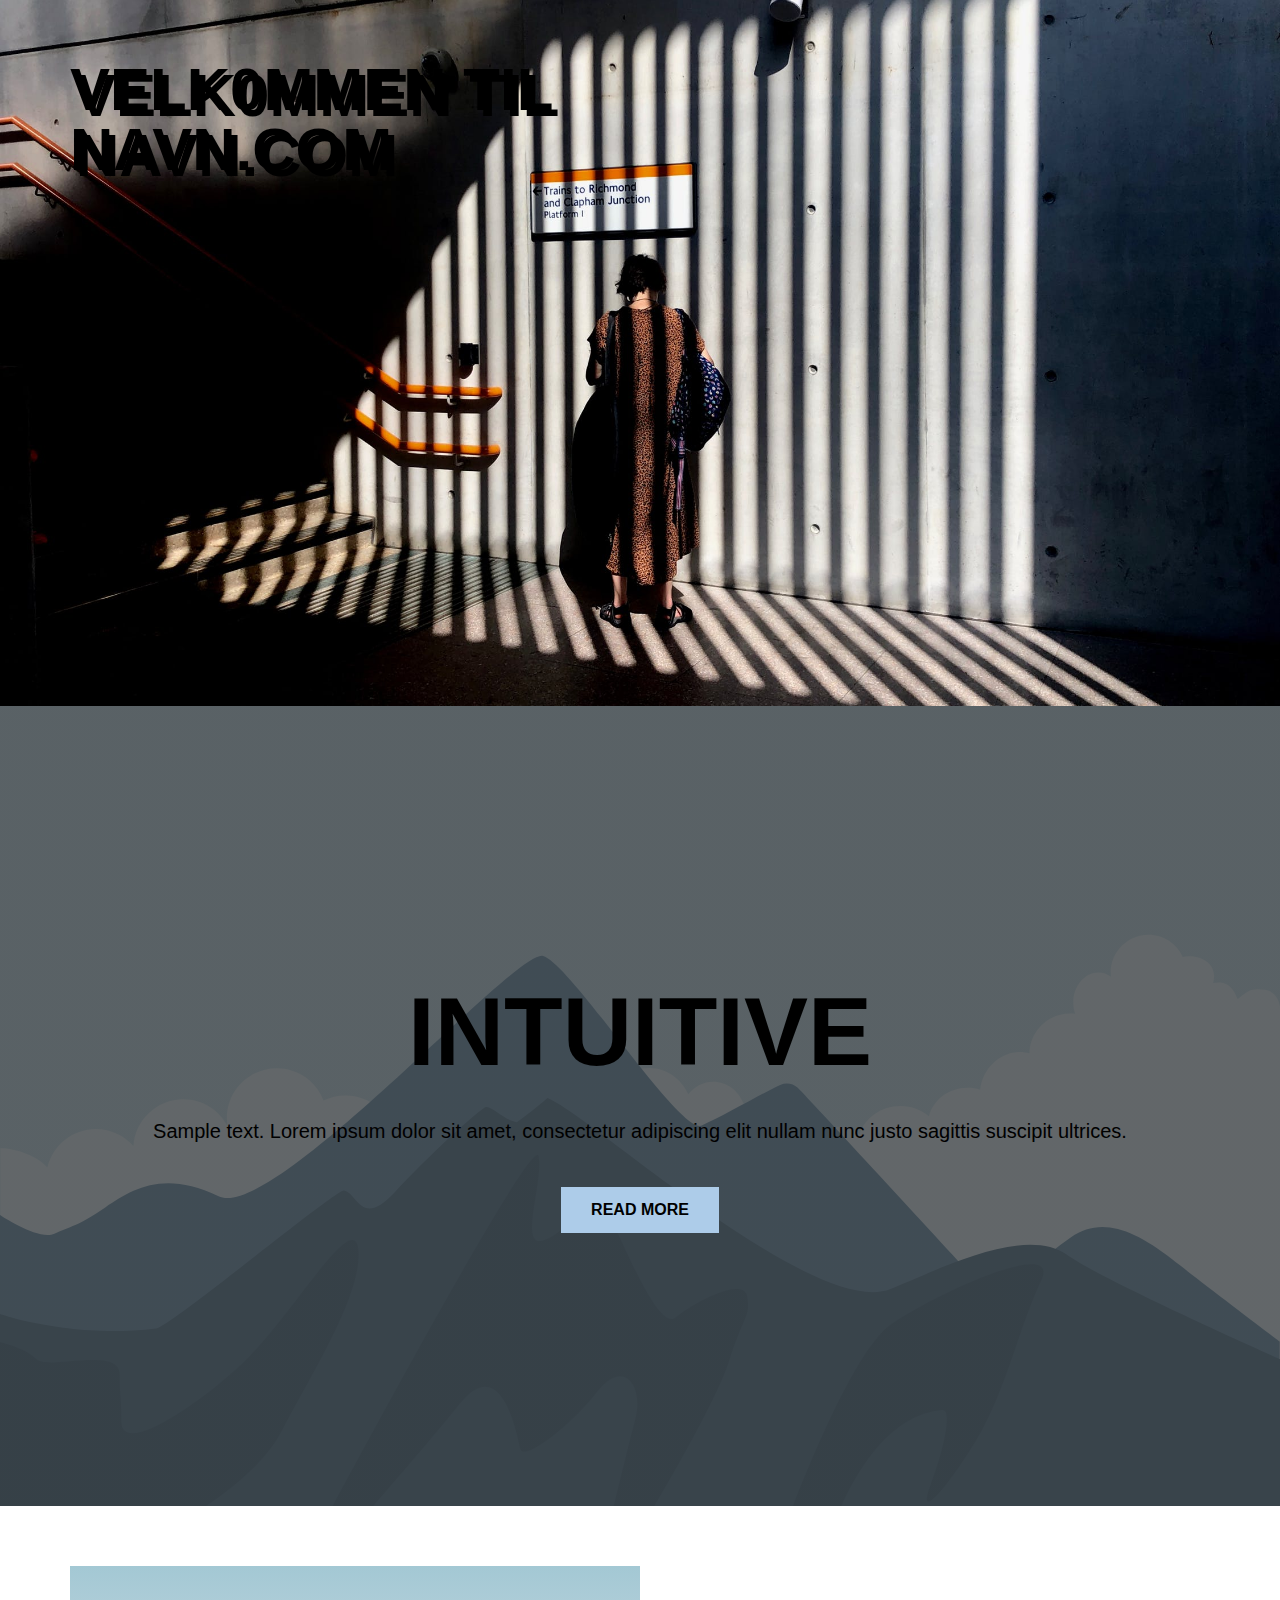
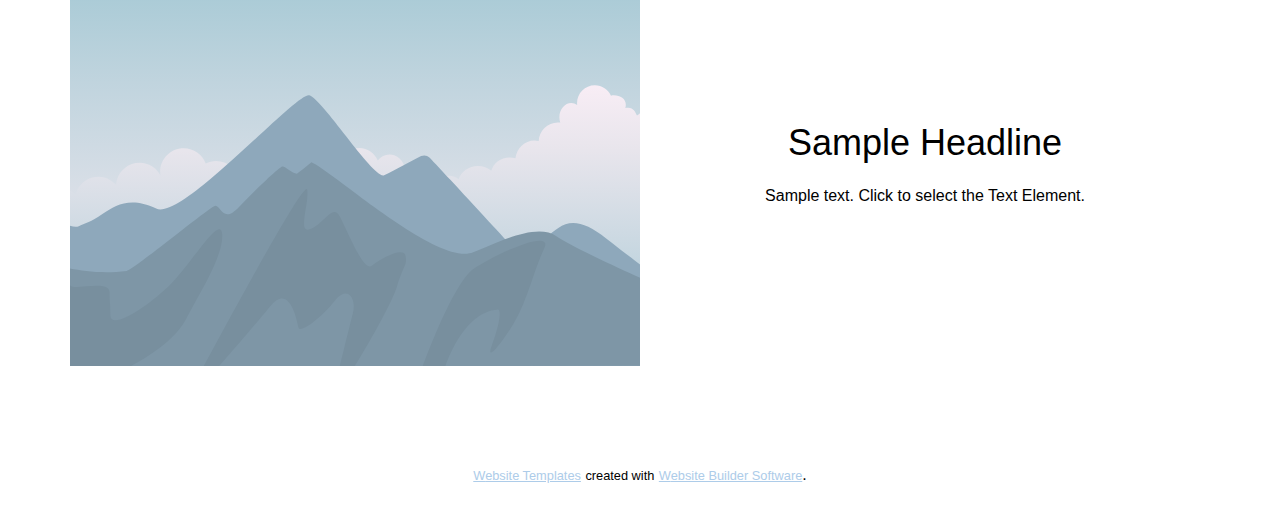
<file: fabian-website/index.html>
<!DOCTYPE html>
<html style="font-size: 16px;" lang="en"><head>
    <meta name="viewport" content="width=device-width, initial-scale=1.0">
    <meta charset="utf-8">
    <meta name="keywords" content="WHAT ARE MINIMALIST DESIGNS?">
    <meta name="description" content="">
    <title>Page 2</title>
    <link rel="stylesheet" href="nicepage.css" media="screen">
<link rel="stylesheet" href="Page-2.css" media="screen">
    <script class="u-script" type="text/javascript" src="jquery-1.9.1.min.js" defer=""></script>
    <script class="u-script" type="text/javascript" src="nicepage.js" defer=""></script>
    <meta name="generator" content="Nicepage 5.2.0, nicepage.com">
    <link id="u-theme-google-font" rel="stylesheet" href="https://fonts.googleapis.com/css?family=Roboto:100,100i,300,300i,400,400i,500,500i,700,700i,900,900i|Open+Sans:300,300i,400,400i,500,500i,600,600i,700,700i,800,800i">
    
    
    
    
    <script type="application/ld+json">{
		"@context": "http://schema.org",
		"@type": "Organization",
		"name": ""
}</script>
    <meta name="theme-color" content="#478ac9">
    <meta property="og:title" content="Page 2">
    <meta property="og:type" content="website">
  </head>
  <body data-home-page="https://website3643317.nicepage.io/Page-2.html?version=4a4ef1b6-3510-4220-a97c-6763c192f8bb" data-home-page-title="Page 2" class="u-body u-xl-mode" data-lang="en">
    <section class="u-align-left u-clearfix u-image u-section-1" id="sec-530e">
      <div class="u-clearfix u-sheet u-sheet-1">
        <h1 class="u-text u-text-palette-3-base u-text-1" spellcheck="true">Velk0mmen til&nbsp;<br>navn.com
        </h1>
      </div>
    </section>
    <section class="u-align-center u-clearfix u-image u-shading u-section-2" src="" data-image-width="256" data-image-height="256" id="sec-f5cf">
      <div class="u-clearfix u-sheet u-valign-middle u-sheet-1">
        <h1 class="u-text u-text-default u-title u-text-1">INTUITIVE</h1>
        <p class="u-large-text u-text u-text-default u-text-variant u-text-2">Sample text. Lorem ipsum dolor sit amet, consectetur adipiscing elit nullam nunc justo sagittis suscipit ultrices.</p>
        <a href="#" class="u-btn u-button-style u-palette-2-base u-btn-1">Read More</a>
      </div>
    </section>
    <section class="u-clearfix u-section-3" id="sec-a933">
      <div class="u-clearfix u-sheet u-sheet-1">
        <div class="u-clearfix u-expanded-width u-layout-wrap u-layout-wrap-1">
          <div class="u-layout">
            <div class="u-layout-row">
              <div class="u-container-style u-image u-layout-cell u-size-30 u-image-1" data-image-width="400" data-image-height="265">
                <div class="u-container-layout u-container-layout-1"></div>
              </div>
              <div class="u-container-align-center u-container-style u-layout-cell u-size-30 u-layout-cell-2">
                <div class="u-container-layout u-valign-middle u-container-layout-2">
                  <h2 class="u-align-center u-text u-text-default u-text-1">Sample Headline</h2>
                  <p class="u-align-center u-text u-text-default u-text-2">Sample text. Click to select the Text Element.</p>
                </div>
              </div>
            </div>
          </div>
        </div>
      </div>
    </section>
    
    
    
    <section class="u-backlink u-clearfix u-grey-80">
      <a class="u-link" href="https://nicepage.com/website-templates" target="_blank">
        <span>Website Templates</span>
      </a>
      <p class="u-text">
        <span>created with</span>
      </p>
      <a class="u-link" href="" target="_blank">
        <span>Website Builder Software</span>
      </a>. 
    </section>
  
</body></html>
</file>
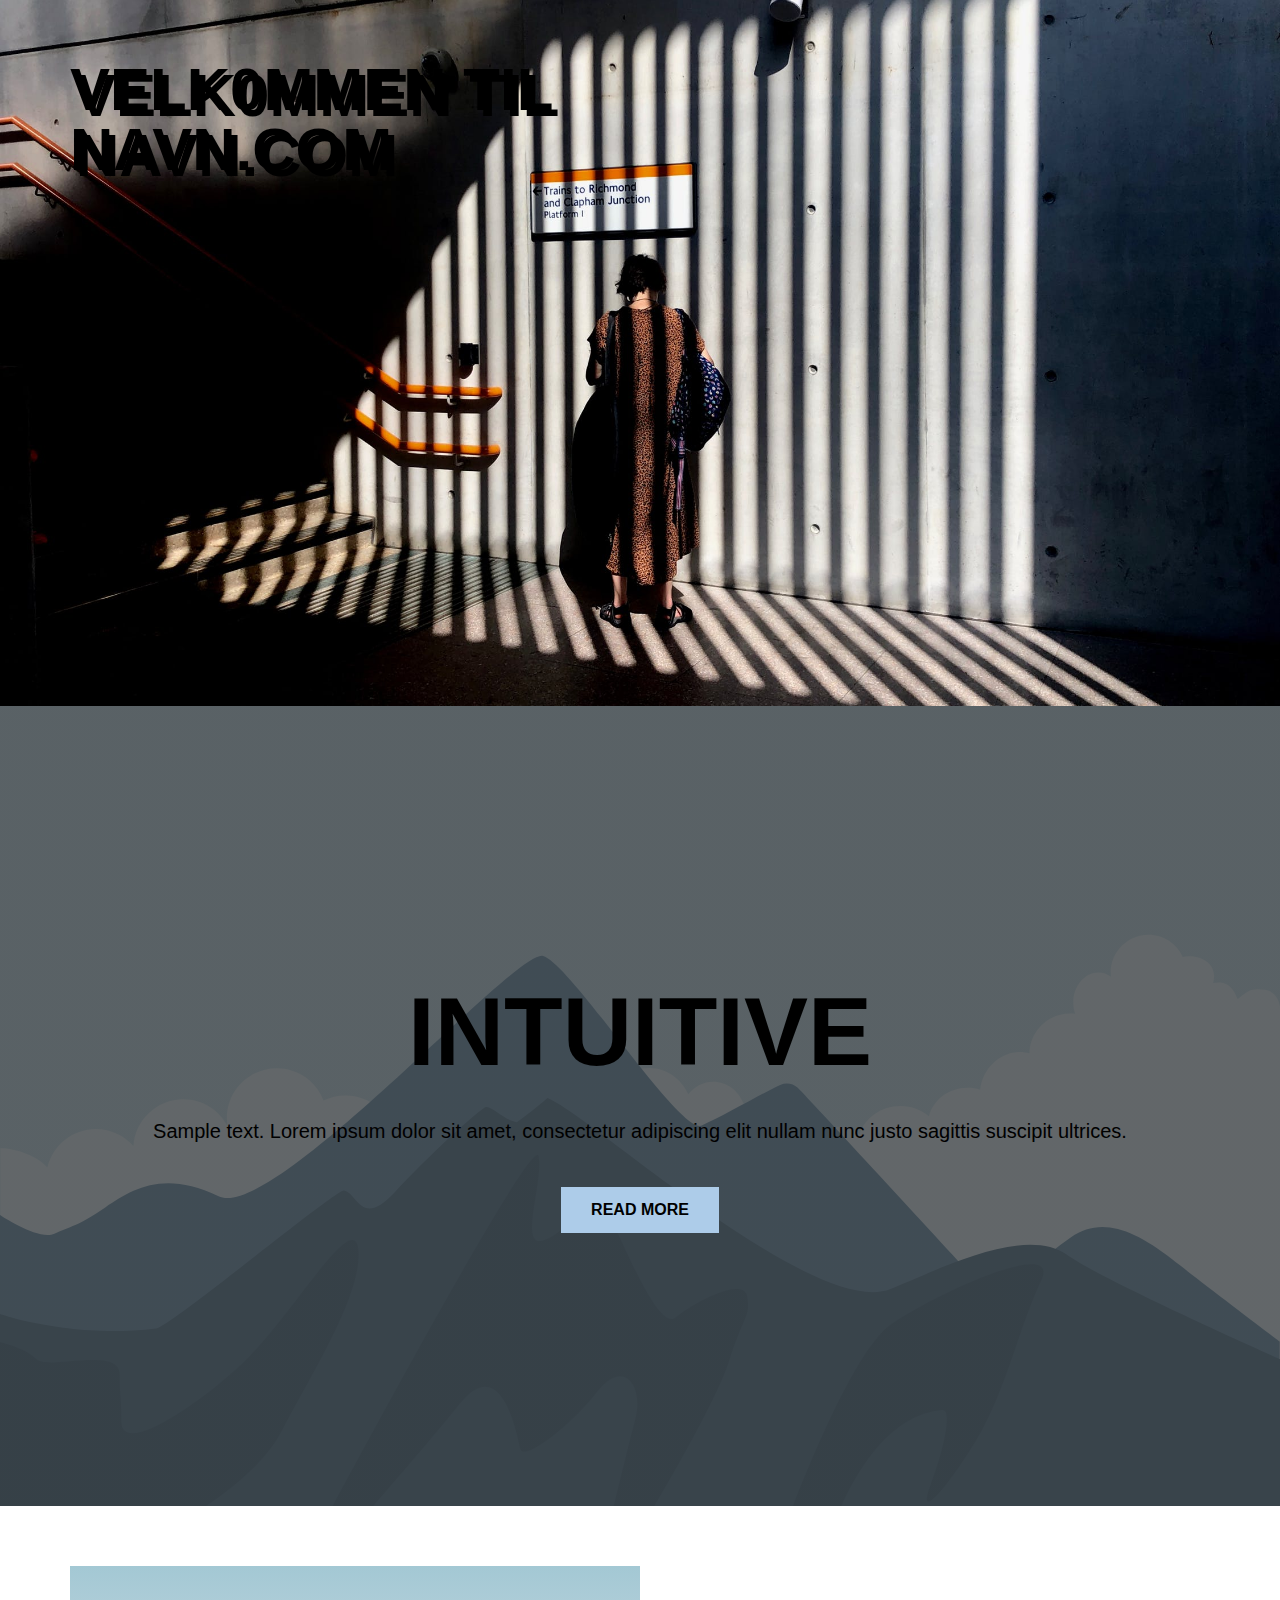
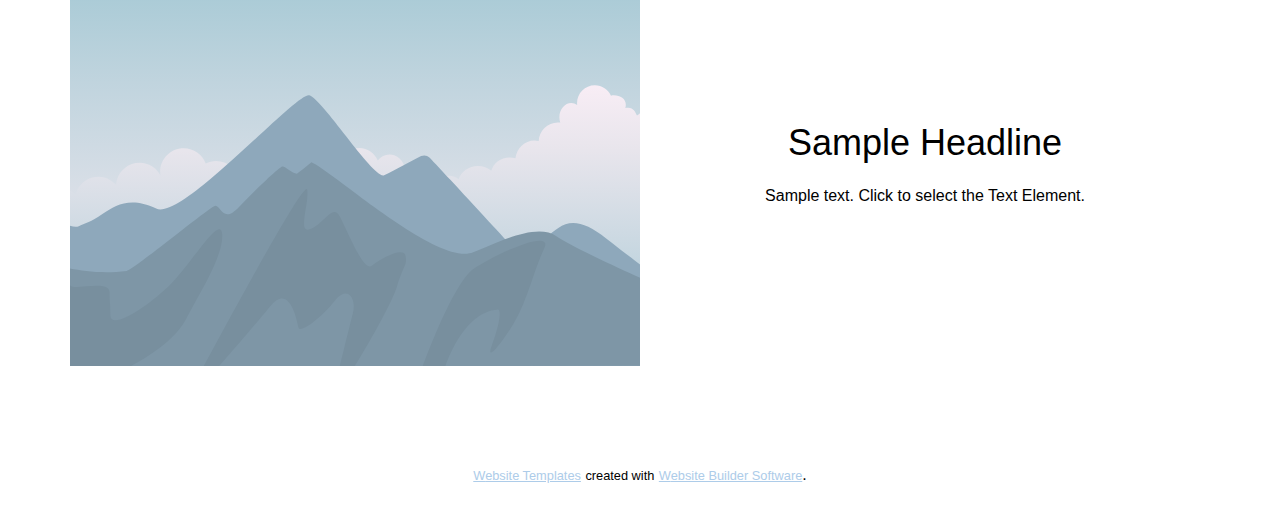
<file: fabian-website/Page-2.html>
<!DOCTYPE html>
<html style="font-size: 16px;" lang="en"><head>
    <meta name="viewport" content="width=device-width, initial-scale=1.0">
    <meta charset="utf-8">
    <meta name="keywords" content="WHAT ARE MINIMALIST DESIGNS?">
    <meta name="description" content="">
    <title>Page 2</title>
    <link rel="stylesheet" href="nicepage.css" media="screen">
<link rel="stylesheet" href="Page-2.css" media="screen">
    <script class="u-script" type="text/javascript" src="jquery-1.9.1.min.js" defer=""></script>
    <script class="u-script" type="text/javascript" src="nicepage.js" defer=""></script>
    <meta name="generator" content="Nicepage 5.2.0, nicepage.com">
    <link id="u-theme-google-font" rel="stylesheet" href="https://fonts.googleapis.com/css?family=Roboto:100,100i,300,300i,400,400i,500,500i,700,700i,900,900i|Open+Sans:300,300i,400,400i,500,500i,600,600i,700,700i,800,800i">
    
    
    
    
    <script type="application/ld+json">{
		"@context": "http://schema.org",
		"@type": "Organization",
		"name": ""
}</script>
    <meta name="theme-color" content="#478ac9">
    <meta property="og:title" content="Page 2">
    <meta property="og:type" content="website">
  </head>
  <body class="u-body u-xl-mode" data-lang="en">
    <section class="u-align-left u-clearfix u-image u-section-1" id="sec-530e">
      <div class="u-clearfix u-sheet u-sheet-1">
        <h1 class="u-text u-text-palette-3-base u-text-1" spellcheck="true">Velk0mmen til&nbsp;<br>navn.com
        </h1>
      </div>
    </section>
    <section class="u-align-center u-clearfix u-image u-shading u-section-2" src="" data-image-width="256" data-image-height="256" id="sec-f5cf">
      <div class="u-clearfix u-sheet u-valign-middle u-sheet-1">
        <h1 class="u-text u-text-default u-title u-text-1">INTUITIVE</h1>
        <p class="u-large-text u-text u-text-default u-text-variant u-text-2">Sample text. Lorem ipsum dolor sit amet, consectetur adipiscing elit nullam nunc justo sagittis suscipit ultrices.</p>
        <a href="#" class="u-btn u-button-style u-palette-2-base u-btn-1">Read More</a>
      </div>
    </section>
    <section class="u-clearfix u-section-3" id="sec-a933">
      <div class="u-clearfix u-sheet u-sheet-1">
        <div class="u-clearfix u-expanded-width u-layout-wrap u-layout-wrap-1">
          <div class="u-layout">
            <div class="u-layout-row">
              <div class="u-container-style u-image u-layout-cell u-size-30 u-image-1" data-image-width="400" data-image-height="265">
                <div class="u-container-layout u-container-layout-1"></div>
              </div>
              <div class="u-container-align-center u-container-style u-layout-cell u-size-30 u-layout-cell-2">
                <div class="u-container-layout u-valign-middle u-container-layout-2">
                  <h2 class="u-align-center u-text u-text-default u-text-1">Sample Headline</h2>
                  <p class="u-align-center u-text u-text-default u-text-2">Sample text. Click to select the Text Element.</p>
                </div>
              </div>
            </div>
          </div>
        </div>
      </div>
    </section>
    
    
    
    <section class="u-backlink u-clearfix u-grey-80">
      <a class="u-link" href="https://nicepage.com/website-templates" target="_blank">
        <span>Website Templates</span>
      </a>
      <p class="u-text">
        <span>created with</span>
      </p>
      <a class="u-link" href="" target="_blank">
        <span>Website Builder Software</span>
      </a>. 
    </section>
  
</body></html>
</file>
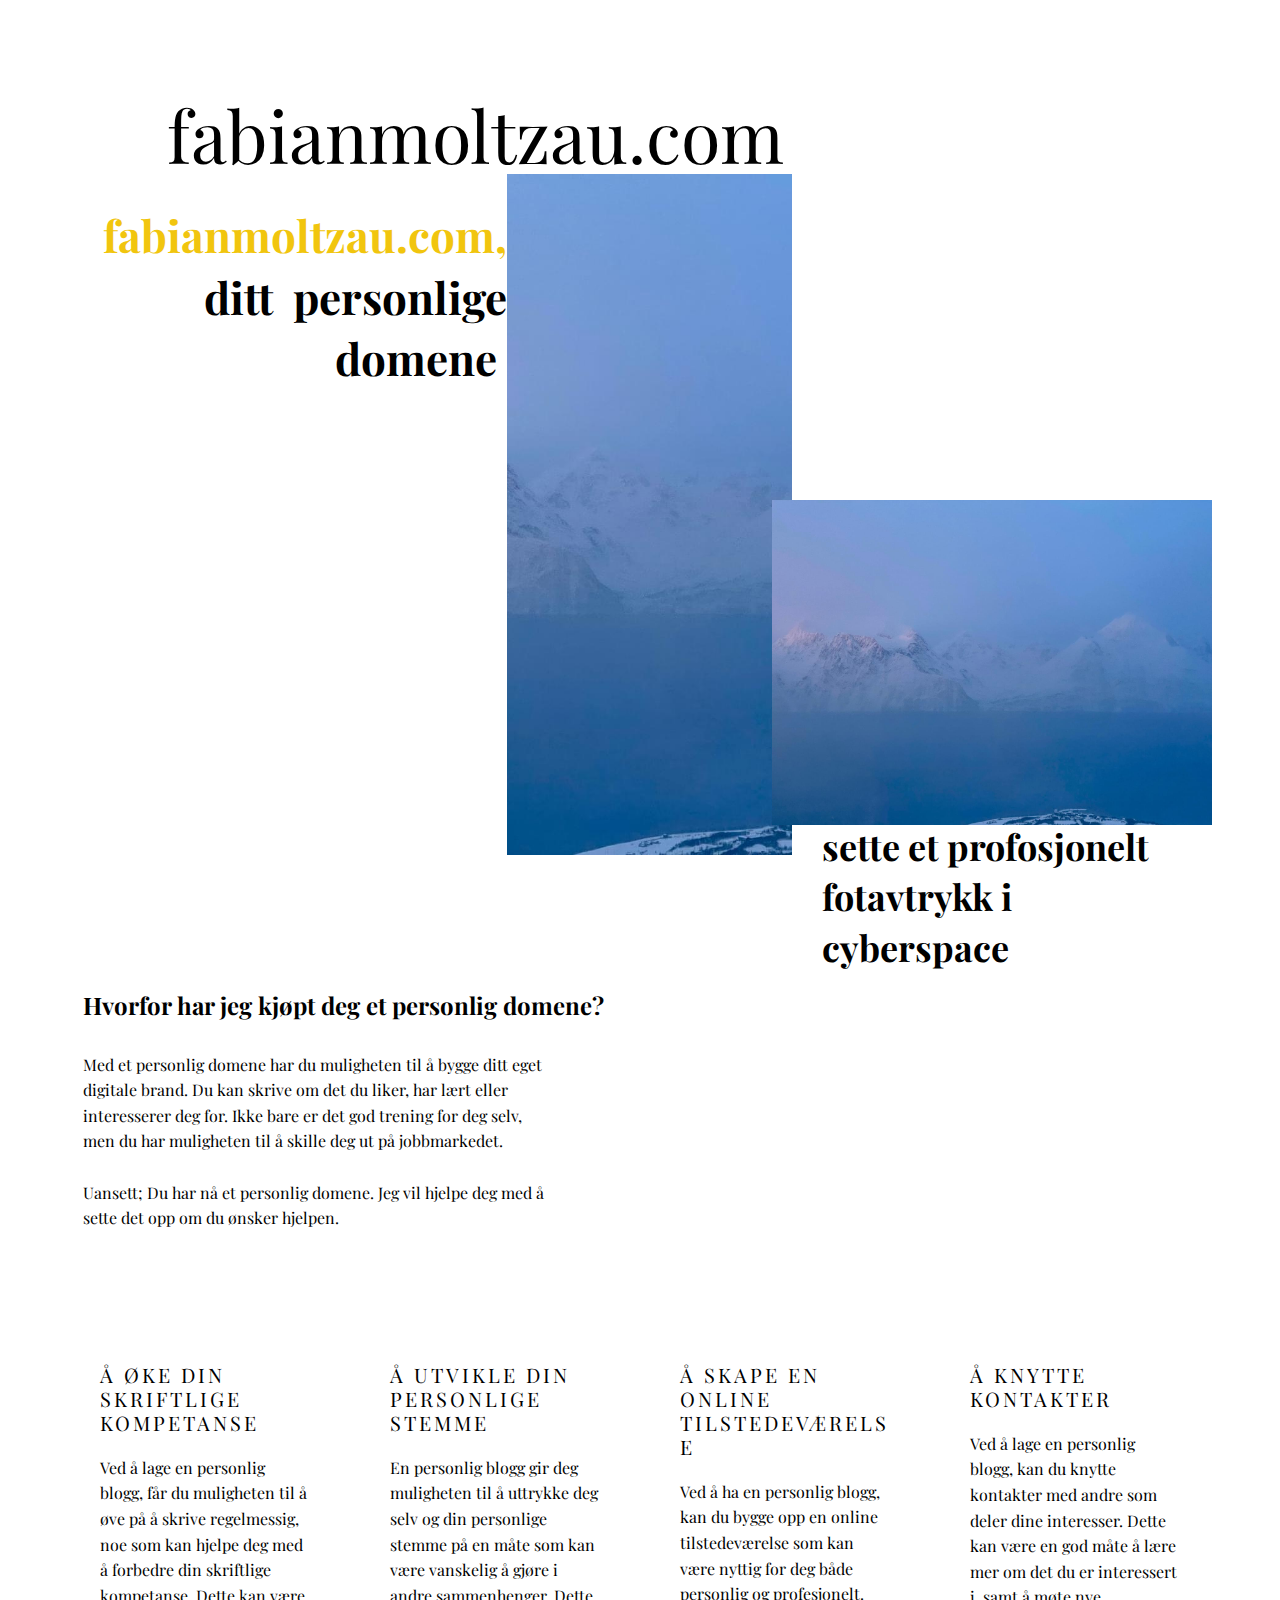
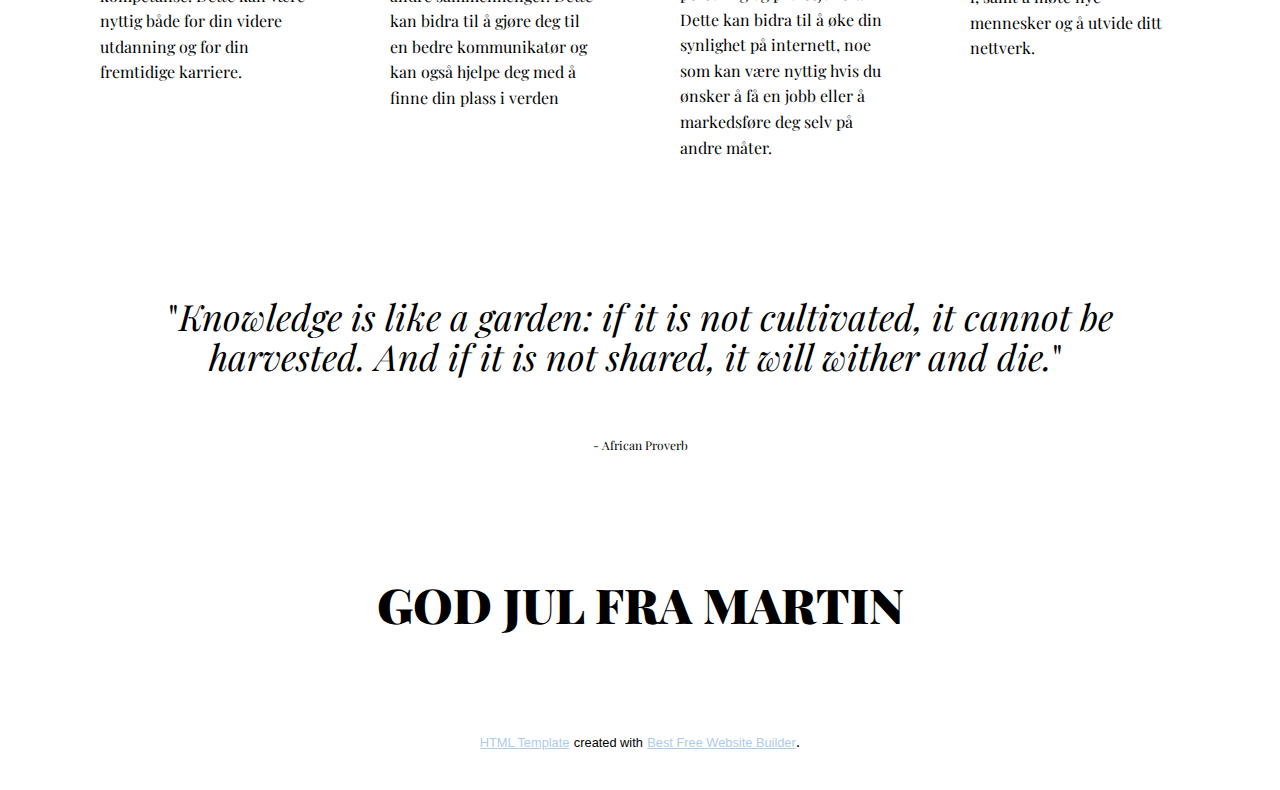
<file: fabian-website/Page-7.html>
<!DOCTYPE html>
<html style="font-size: 16px;" lang="en"><head>
    <meta name="viewport" content="width=device-width, initial-scale=1.0">
    <meta charset="utf-8">
    <meta name="keywords" content="Play with simple geometric shapes, colors, light and textures, How to Take Amazing Photos for Beginners &amp;amp; Advanced">
    <meta name="description" content="">
    <title>Page 7</title>
    <link rel="stylesheet" href="nicepage.css" media="screen">
<link rel="stylesheet" href="Page-7.css" media="screen">
    <script class="u-script" type="text/javascript" src="jquery-1.9.1.min.js" defer=""></script>
    <script class="u-script" type="text/javascript" src="nicepage.js" defer=""></script>
    <meta name="generator" content="Nicepage 5.2.0, nicepage.com">
    <link id="u-theme-google-font" rel="stylesheet" href="https://fonts.googleapis.com/css?family=Roboto:100,100i,300,300i,400,400i,500,500i,700,700i,900,900i|Open+Sans:300,300i,400,400i,500,500i,600,600i,700,700i,800,800i">
    <link id="u-page-google-font" rel="stylesheet" href="https://fonts.googleapis.com/css?family=Playfair+Display:400,400i,500,500i,600,600i,700,700i,800,800i,900,900i">
    
    
    
    
    <script type="application/ld+json">{
		"@context": "http://schema.org",
		"@type": "Organization",
		"name": ""
}</script>
    <meta name="theme-color" content="#478ac9">
    <meta property="og:title" content="Page 7">
    <meta property="og:type" content="website">
  </head>
  <body class="u-body u-xl-mode" data-lang="en">
    <section class="u-black u-clearfix u-section-1" id="sec-abb2">
      <div class="u-clearfix u-sheet u-sheet-1">
        <h1 class="u-custom-font u-font-playfair-display u-text u-text-default-lg u-text-default-md u-text-default-sm u-text-default-xl u-title u-text-1" spellcheck="false">fabianmoltzau.com&nbsp;</h1>
        <div class="u-clearfix u-expanded-width u-layout-wrap u-layout-wrap-1">
          <div class="u-layout">
            <div class="u-layout-row">
              <div class="u-container-style u-layout-cell u-size-23 u-layout-cell-1">
                <div class="u-container-layout u-container-layout-1">
                  <h2 class="u-align-center-xs u-align-right-lg u-align-right-md u-align-right-sm u-align-right-xl u-custom-font u-font-playfair-display u-text u-text-2" spellcheck="true">
                    <font>
                      <span style="color: rgb(241, 197, 14);">fabianmoltzau.com, </span>
                      <span class="u-text-white"> ditt</span>
                    </font>&nbsp;personlige domene&nbsp;
                  </h2>
                </div>
              </div>
              <div class="u-container-align-center-xs u-container-style u-hidden-xs u-image u-layout-cell u-size-15 u-image-1" data-image-width="1000" data-image-height="1500">
                <div class="u-container-layout u-container-layout-2">
                  <img class="u-expanded u-image u-image-default" src="images/IMG_1609copy.jpg" alt="" data-image-width="1440" data-image-height="1080">
                </div>
              </div>
              <div class="u-align-left u-container-style u-layout-cell u-size-22 u-layout-cell-3">
                <div class="u-container-layout u-valign-bottom-lg u-valign-bottom-md u-valign-bottom-sm u-valign-bottom-xl u-container-layout-3">
                  <h2 class="u-custom-font u-font-playfair-display u-text u-text-default u-text-3" spellcheck="true">Din mulighet til å sette et profosjonelt fotavtrykk i <span class="u-text-palette-3-base">cyberspace&nbsp;<span class="u-text-white"></span>
                    </span>
                  </h2>
                  <img class="u-image u-image-default u-image-3" src="images/IMG_1609copy.jpg" alt="" data-image-width="1440" data-image-height="1080">
                </div>
              </div>
            </div>
          </div>
        </div>
      </div>
    </section>
    <section class="u-align-center u-clearfix u-section-2" id="carousel_16f1">
      <div class="u-clearfix u-sheet u-sheet-1">
        <h2 class="u-align-left u-custom-font u-font-playfair-display u-text u-text-1" spellcheck="true">Hvorfor har jeg kjøpt deg et personlig domene?</h2>
        <p class="u-align-left u-custom-font u-font-playfair-display u-text u-text-2" spellcheck="true">Med et personlig domene har du muligheten til å bygge ditt eget digitale brand. Du kan skrive om det du liker, har lært eller interesserer deg for. Ikke bare er det god trening for deg selv, men du har muligheten til å skille deg ut på jobbmarkedet.&nbsp;<br>
          <br>Uansett; Du har nå et personlig domene. Jeg vil hjelpe deg med å sette det opp om du ønsker hjelpen.
        </p>
        <div class="u-expanded-width u-list u-list-1">
          <div class="u-repeater u-repeater-1">
            <div class="u-align-left u-container-style u-list-item u-repeater-item u-white u-list-item-1">
              <div class="u-container-layout u-similar-container u-valign-bottom-xs u-valign-top-lg u-valign-top-md u-valign-top-sm u-valign-top-xl u-container-layout-1">
                <h3 class="u-custom-font u-font-playfair-display u-text u-text-3" spellcheck="false"> Å øke din skriftlige kompetanse<span style="font-weight: 700;"></span>
                </h3>
                <p class="u-custom-font u-font-playfair-display u-text u-text-4" spellcheck="false">Ved å lage en personlig blogg, får du muligheten til å øve på å skrive regelmessig, noe som kan hjelpe deg med å forbedre din skriftlige kompetanse. Dette kan være nyttig både for din videre utdanning og for din fremtidige karriere.</p>
              </div>
            </div>
            <div class="u-align-left u-container-style u-list-item u-repeater-item u-video-cover u-white u-list-item-2">
              <div class="u-container-layout u-similar-container u-valign-bottom-xs u-valign-top-lg u-valign-top-md u-valign-top-sm u-valign-top-xl u-container-layout-2">
                <h3 class="u-custom-font u-font-playfair-display u-text u-text-5"> Å utvikle din personlige stemme</h3>
                <p class="u-custom-font u-font-playfair-display u-text u-text-6" spellcheck="false"> En personlig blogg gir deg muligheten til å uttrykke deg selv og din personlige stemme på en måte som kan være vanskelig å gjøre i andre sammenhenger. Dette kan bidra til å gjøre deg til en bedre kommunikatør og kan også hjelpe deg med å finne din plass i verden</p>
              </div>
            </div>
            <div class="u-align-left u-container-style u-list-item u-repeater-item u-video-cover u-white u-list-item-3">
              <div class="u-container-layout u-similar-container u-valign-bottom-xs u-valign-top-lg u-valign-top-md u-valign-top-sm u-valign-top-xl u-container-layout-3">
                <h3 class="u-custom-font u-font-playfair-display u-text u-text-7"> Å skape en online tilstedeværelse</h3>
                <p class="u-custom-font u-font-playfair-display u-text u-text-8" spellcheck="false"> Ved å ha en personlig blogg, kan du bygge opp en online tilstedeværelse som kan være nyttig for deg både personlig og profesjonelt. Dette kan bidra til å øke din synlighet på internett, noe som kan være nyttig hvis du ønsker å få en jobb eller å markedsføre deg selv på andre måter.</p>
              </div>
            </div>
            <div class="u-align-left u-container-style u-list-item u-repeater-item u-video-cover u-white u-list-item-4">
              <div class="u-container-layout u-similar-container u-valign-bottom-xs u-valign-top-lg u-valign-top-md u-valign-top-sm u-valign-top-xl u-container-layout-4">
                <h3 class="u-custom-font u-font-playfair-display u-text u-text-9"> Å knytte kontakter</h3>
                <p class="u-custom-font u-font-playfair-display u-text u-text-10" spellcheck="true"> Ved å lage en personlig blogg, kan du knytte kontakter med andre som deler dine interesser. Dette kan være en god måte å lære mer om det du er interessert i, samt å møte nye mennesker og å utvide ditt nettverk.</p>
              </div>
            </div>
          </div>
        </div>
        <h2 class="u-custom-font u-font-playfair-display u-subtitle u-text u-text-default u-text-11" spellcheck="false"> "<span style="font-style: italic;">Knowledge is like a garden: if it is not cultivated, it cannot be harvested. And if it is not shared, it will wither and die.</span>"&nbsp;<br>
          <br>
          <span style="font-size: 0.75rem;">- African Proverb</span>
        </h2>
      </div>
    </section>
    <section class="u-align-center u-black u-clearfix u-section-3" id="sec-23e9">
      <div class="u-clearfix u-sheet u-valign-middle u-sheet-1">
        <h1 class="u-custom-font u-font-playfair-display u-text u-text-default u-text-1" spellcheck="false">GOD JUL FRA MARTIN</h1>
      </div>
    </section>
    
    
    
    <section class="u-backlink u-clearfix u-grey-80">
      <a class="u-link" href="html-templates" target="_blank">
        <span>HTML Template</span>
      </a>
      <p class="u-text">
        <span>created with</span>
      </p>
      <a class="u-link" href="website-builder" target="_blank">
        <span>Best Free Website Builder</span>
      </a>. 
    </section>
  
</body></html>
</file>
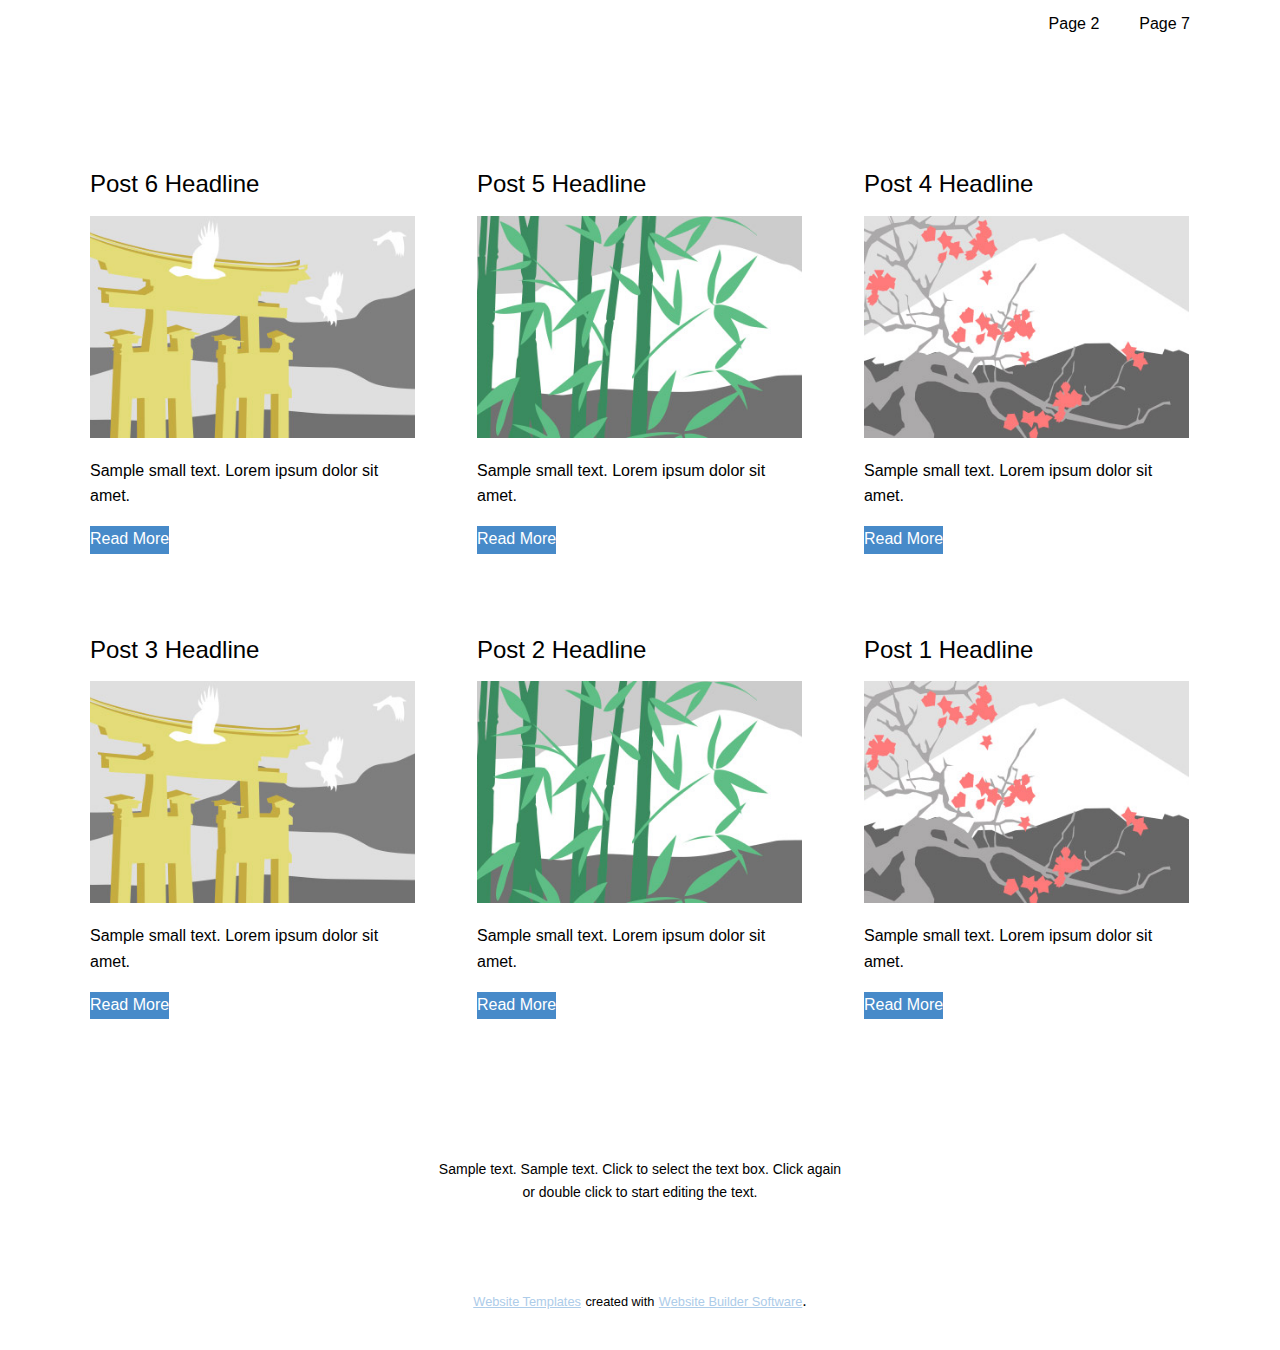
<file: fabian-website/blog/blog.html>
<!DOCTYPE html>
<html style="font-size: 16px;" lang="en"><head>
    <meta name="viewport" content="width=device-width, initial-scale=1.0">
    <meta charset="utf-8">
    <meta name="keywords" content="">
    <meta name="description" content="">
    <title>Blog Template</title>
    <link rel="stylesheet" href="../nicepage.css" media="screen">
<link rel="stylesheet" href="../Blog-Template.css" media="screen">
    <script class="u-script" type="text/javascript" src="../jquery-1.9.1.min.js" defer=""></script>
    <script class="u-script" type="text/javascript" src="../nicepage.js" defer=""></script>
    <meta name="generator" content="Nicepage 5.2.0, nicepage.com">
    <link id="u-theme-google-font" rel="stylesheet" href="https://fonts.googleapis.com/css?family=Roboto:100,100i,300,300i,400,400i,500,500i,700,700i,900,900i|Open+Sans:300,300i,400,400i,500,500i,600,600i,700,700i,800,800i">
    
    
    <script type="application/ld+json">{
		"@context": "http://schema.org",
		"@type": "Organization",
		"name": "",
		"logo": "images/default-logo.png"
}</script>
    <meta name="theme-color" content="#478ac9">
  </head>
  <body class="u-body u-xl-mode" data-lang="en"><header class="u-clearfix u-header u-header" id="sec-bdfe"><div class="u-clearfix u-sheet u-valign-middle u-sheet-1">
        <a href="#" class="u-image u-logo u-image-1">
          <img src="../images/default-logo.png" class="u-logo-image u-logo-image-1">
        </a>
        <nav class="u-menu u-menu-dropdown u-offcanvas u-menu-1">
          <div class="menu-collapse" style="font-size: 1rem; letter-spacing: 0px;">
            <a class="u-button-style u-custom-left-right-menu-spacing u-custom-padding-bottom u-custom-top-bottom-menu-spacing u-nav-link u-text-active-palette-1-base u-text-hover-palette-2-base" href="#">
              <svg class="u-svg-link" viewBox="0 0 24 24"><use xlink:href="#menu-hamburger"></use></svg>
              <svg class="u-svg-content" version="1.1" id="menu-hamburger" viewBox="0 0 16 16" x="0px" y="0px" xmlns:xlink="http://www.w3.org/1999/xlink" xmlns="http://www.w3.org/2000/svg"><g><rect y="1" width="16" height="2"></rect><rect y="7" width="16" height="2"></rect><rect y="13" width="16" height="2"></rect>
</g></svg>
            </a>
          </div>
          <div class="u-nav-container">
            <ul class="u-nav u-unstyled u-nav-1"><li class="u-nav-item"><a class="u-button-style u-nav-link u-text-active-palette-1-base u-text-hover-palette-2-base" href="../Page-2.html" style="padding: 10px 20px;">Page 2</a>
</li><li class="u-nav-item"><a class="u-button-style u-nav-link u-text-active-palette-1-base u-text-hover-palette-2-base" href="../Page-7.html" style="padding: 10px 20px;">Page 7</a>
</li></ul>
          </div>
          <div class="u-nav-container-collapse">
            <div class="u-black u-container-style u-inner-container-layout u-opacity u-opacity-95 u-sidenav">
              <div class="u-inner-container-layout u-sidenav-overflow">
                <div class="u-menu-close"></div>
                <ul class="u-align-center u-nav u-popupmenu-items u-unstyled u-nav-2"><li class="u-nav-item"><a class="u-button-style u-nav-link" href="../Page-2.html">Page 2</a>
</li><li class="u-nav-item"><a class="u-button-style u-nav-link" href="../Page-7.html">Page 7</a>
</li></ul>
              </div>
            </div>
            <div class="u-black u-menu-overlay u-opacity u-opacity-70"></div>
          </div>
        </nav>
      </div></header>
    <section class="u-clearfix u-section-1" id="sec-0ef4">
      <div class="u-clearfix u-sheet u-valign-middle u-sheet-1"><!--blog--><!--blog_options_json--><!--{"type":"Recent","source":"","tags":"","count":""}--><!--/blog_options_json-->
        <div class="u-blog u-expanded-width u-repeater u-repeater-1"><!--blog_post-->
          <div class="u-blog-post u-container-style u-repeater-item u-white u-repeater-item-1">
            <div class="u-container-layout u-similar-container u-valign-top u-container-layout-1"><!--blog_post_header-->
              <h4 class="u-blog-control u-text u-text-1">
                <a class="u-post-header-link" href="../blog/post-5.html">Post 6 Headline</a>
              </h4><!--/blog_post_header--><!--blog_post_image-->
              <a class="u-post-header-link" href="../blog/post-5.html"><img alt="" class="u-blog-control u-expanded-width u-image u-image-default u-image-1" src="../images/8ad73f3c.jpeg"></a><!--/blog_post_image--><!--blog_post_content-->
              <div class="u-blog-control u-post-content u-text u-text-2 fr-view">Sample small text. Lorem ipsum dolor sit amet.</div><!--/blog_post_content--><!--blog_post_readmore-->
              <a href="../blog/post-5.html" class="u-blog-control u-border-2 u-border-palette-1-base u-btn u-btn-rectangle u-button-style u-none u-btn-1"><!--blog_post_readmore_content--><!--options_json--><!--{"content":"","defaultValue":"Read More"}--><!--/options_json-->Read More<!--/blog_post_readmore_content--></a><!--/blog_post_readmore-->
            </div>
          </div><div class="u-blog-post u-container-style u-repeater-item u-video-cover u-white">
            <div class="u-container-layout u-similar-container u-valign-top u-container-layout-2"><!--blog_post_header-->
              <h4 class="u-blog-control u-text u-text-3">
                <a class="u-post-header-link" href="../blog/post-4.html">Post 5 Headline</a>
              </h4><!--/blog_post_header--><!--blog_post_image-->
              <a class="u-post-header-link" href="../blog/post-4.html"><img alt="" class="u-blog-control u-expanded-width u-image u-image-default u-image-2" src="../images/68f64b9d.jpeg"></a><!--/blog_post_image--><!--blog_post_content-->
              <div class="u-blog-control u-post-content u-text u-text-4 fr-view">Sample small text. Lorem ipsum dolor sit amet.</div><!--/blog_post_content--><!--blog_post_readmore-->
              <a href="../blog/post-4.html" class="u-blog-control u-border-2 u-border-palette-1-base u-btn u-btn-rectangle u-button-style u-none u-btn-2"><!--blog_post_readmore_content--><!--options_json--><!--{"content":"","defaultValue":"Read More"}--><!--/options_json-->Read More<!--/blog_post_readmore_content--></a><!--/blog_post_readmore-->
            </div>
          </div><div class="u-blog-post u-container-style u-repeater-item u-video-cover u-white">
            <div class="u-container-layout u-similar-container u-valign-top u-container-layout-3"><!--blog_post_header-->
              <h4 class="u-blog-control u-text u-text-5">
                <a class="u-post-header-link" href="../blog/post-3.html">Post 4 Headline</a>
              </h4><!--/blog_post_header--><!--blog_post_image-->
              <a class="u-post-header-link" href="../blog/post-3.html"><img alt="" class="u-blog-control u-expanded-width u-image u-image-default u-image-3" src="../images/0fd3416c.jpeg"></a><!--/blog_post_image--><!--blog_post_content-->
              <div class="u-blog-control u-post-content u-text u-text-6 fr-view">Sample small text. Lorem ipsum dolor sit amet.</div><!--/blog_post_content--><!--blog_post_readmore-->
              <a href="../blog/post-3.html" class="u-blog-control u-border-2 u-border-palette-1-base u-btn u-btn-rectangle u-button-style u-none u-btn-3"><!--blog_post_readmore_content--><!--options_json--><!--{"content":"","defaultValue":"Read More"}--><!--/options_json-->Read More<!--/blog_post_readmore_content--></a><!--/blog_post_readmore-->
            </div>
          </div><div class="u-blog-post u-container-style u-repeater-item u-white u-repeater-item-1">
            <div class="u-container-layout u-similar-container u-valign-top u-container-layout-1"><!--blog_post_header-->
              <h4 class="u-blog-control u-text u-text-1">
                <a class="u-post-header-link" href="../blog/post-2.html">Post 3 Headline</a>
              </h4><!--/blog_post_header--><!--blog_post_image-->
              <a class="u-post-header-link" href="../blog/post-2.html"><img alt="" class="u-blog-control u-expanded-width u-image u-image-default u-image-1" src="../images/8ad73f3c.jpeg"></a><!--/blog_post_image--><!--blog_post_content-->
              <div class="u-blog-control u-post-content u-text u-text-2 fr-view">Sample small text. Lorem ipsum dolor sit amet.</div><!--/blog_post_content--><!--blog_post_readmore-->
              <a href="../blog/post-2.html" class="u-blog-control u-border-2 u-border-palette-1-base u-btn u-btn-rectangle u-button-style u-none u-btn-1"><!--blog_post_readmore_content--><!--options_json--><!--{"content":"","defaultValue":"Read More"}--><!--/options_json-->Read More<!--/blog_post_readmore_content--></a><!--/blog_post_readmore-->
            </div>
          </div><div class="u-blog-post u-container-style u-repeater-item u-video-cover u-white">
            <div class="u-container-layout u-similar-container u-valign-top u-container-layout-2"><!--blog_post_header-->
              <h4 class="u-blog-control u-text u-text-3">
                <a class="u-post-header-link" href="../blog/post-1.html">Post 2 Headline</a>
              </h4><!--/blog_post_header--><!--blog_post_image-->
              <a class="u-post-header-link" href="../blog/post-1.html"><img alt="" class="u-blog-control u-expanded-width u-image u-image-default u-image-2" src="../images/68f64b9d.jpeg"></a><!--/blog_post_image--><!--blog_post_content-->
              <div class="u-blog-control u-post-content u-text u-text-4 fr-view">Sample small text. Lorem ipsum dolor sit amet.</div><!--/blog_post_content--><!--blog_post_readmore-->
              <a href="../blog/post-1.html" class="u-blog-control u-border-2 u-border-palette-1-base u-btn u-btn-rectangle u-button-style u-none u-btn-2"><!--blog_post_readmore_content--><!--options_json--><!--{"content":"","defaultValue":"Read More"}--><!--/options_json-->Read More<!--/blog_post_readmore_content--></a><!--/blog_post_readmore-->
            </div>
          </div><div class="u-blog-post u-container-style u-repeater-item u-video-cover u-white">
            <div class="u-container-layout u-similar-container u-valign-top u-container-layout-3"><!--blog_post_header-->
              <h4 class="u-blog-control u-text u-text-5">
                <a class="u-post-header-link" href="../blog/post.html">Post 1 Headline</a>
              </h4><!--/blog_post_header--><!--blog_post_image-->
              <a class="u-post-header-link" href="../blog/post.html"><img alt="" class="u-blog-control u-expanded-width u-image u-image-default u-image-3" src="../images/0fd3416c.jpeg"></a><!--/blog_post_image--><!--blog_post_content-->
              <div class="u-blog-control u-post-content u-text u-text-6 fr-view">Sample small text. Lorem ipsum dolor sit amet.</div><!--/blog_post_content--><!--blog_post_readmore-->
              <a href="../blog/post.html" class="u-blog-control u-border-2 u-border-palette-1-base u-btn u-btn-rectangle u-button-style u-none u-btn-3"><!--blog_post_readmore_content--><!--options_json--><!--{"content":"","defaultValue":"Read More"}--><!--/options_json-->Read More<!--/blog_post_readmore_content--></a><!--/blog_post_readmore-->
            </div>
          </div><!--/blog_post--><!--blog_post-->
          <!--/blog_post--><!--blog_post-->
          <!--/blog_post-->
        </div><!--/blog-->
      </div>
    </section>
    
    
    <footer class="u-align-center u-clearfix u-footer u-grey-80 u-footer" id="sec-dc79"><div class="u-clearfix u-sheet u-sheet-1">
        <p class="u-small-text u-text u-text-variant u-text-1">Sample text. Sample text. Click to select the text box. Click again or double click to start editing the text.</p>
      </div></footer>
    <section class="u-backlink u-clearfix u-grey-80">
      <a class="u-link" href="https://nicepage.com/website-templates" target="_blank">
        <span>Website Templates</span>
      </a>
      <p class="u-text">
        <span>created with</span>
      </p>
      <a class="u-link" href="" target="_blank">
        <span>Website Builder Software</span>
      </a>. 
    </section>
  
</body></html>
</file>
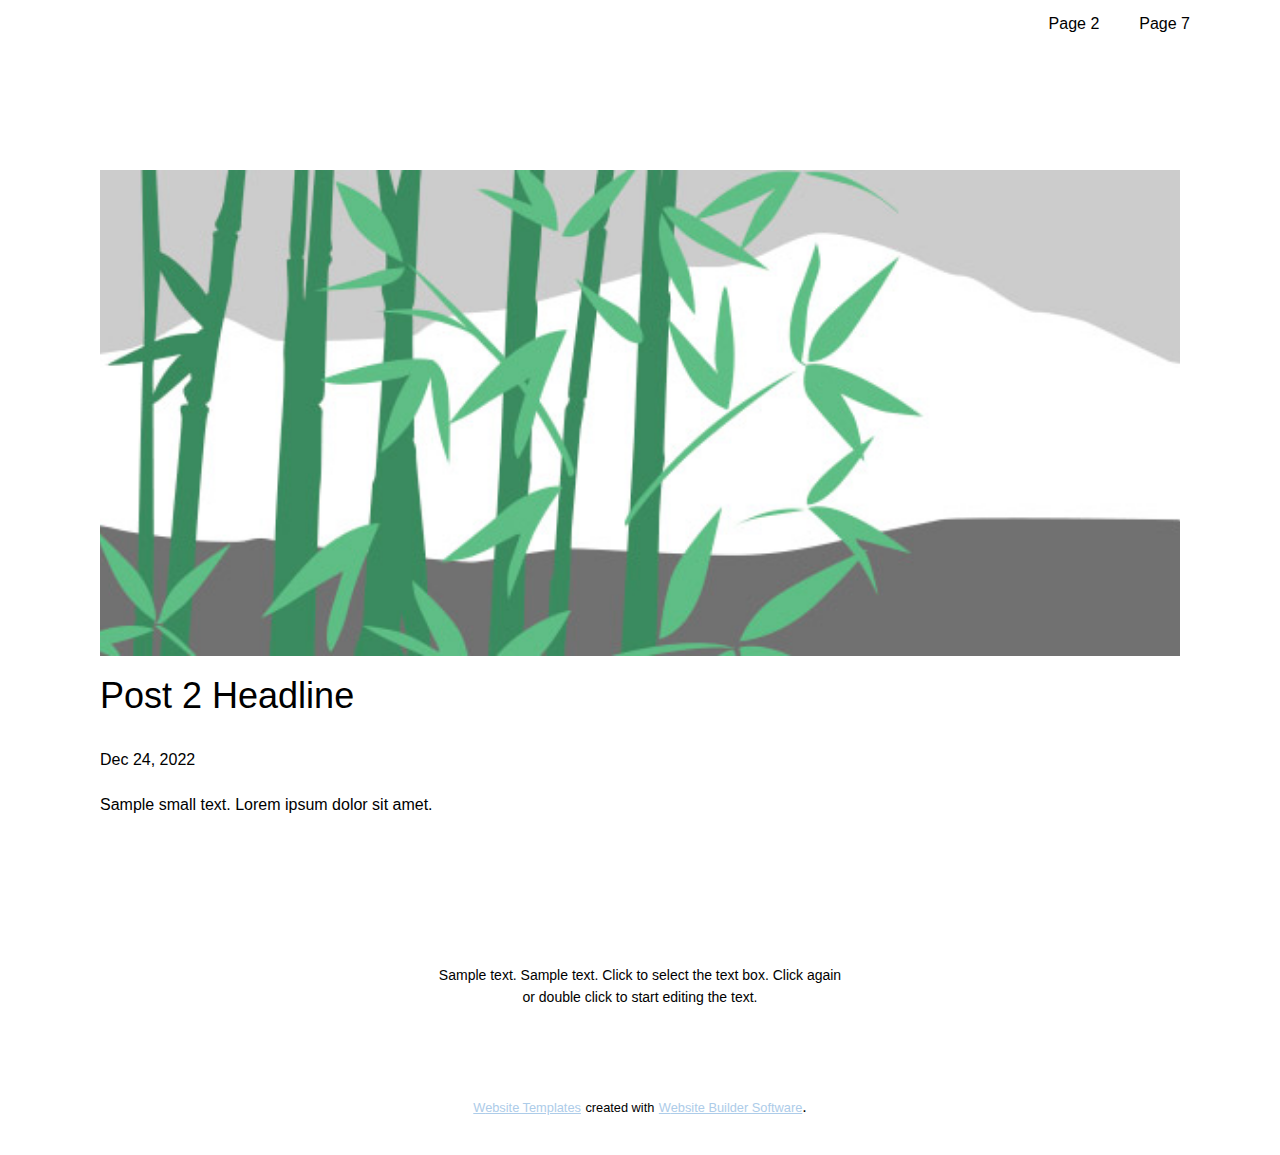
<file: fabian-website/blog/post-1.html>
<!DOCTYPE html>
<html style="font-size: 16px;" lang="en"><head>
    <meta name="viewport" content="width=device-width, initial-scale=1.0">
    <meta charset="utf-8">
    <meta name="keywords" content="Post 1 Headline">
    <meta name="description" content="">
    <title>Post 2 Headline</title>
    <link rel="stylesheet" href="../nicepage.css" media="screen">
<link rel="stylesheet" href="../Post-Template.css" media="screen">
    <script class="u-script" type="text/javascript" src="../jquery-1.9.1.min.js" defer=""></script>
    <script class="u-script" type="text/javascript" src="../nicepage.js" defer=""></script>
    <meta name="generator" content="Nicepage 5.2.0, nicepage.com">
    <link id="u-theme-google-font" rel="stylesheet" href="https://fonts.googleapis.com/css?family=Roboto:100,100i,300,300i,400,400i,500,500i,700,700i,900,900i|Open+Sans:300,300i,400,400i,500,500i,600,600i,700,700i,800,800i">
    
    
    <script type="application/ld+json">{
		"@context": "http://schema.org",
		"@type": "Organization",
		"name": "",
		"logo": "images/default-logo.png"
}</script>
    <meta name="theme-color" content="#478ac9">
  </head>
  <body class="u-body u-xl-mode" data-lang="en"><header class="u-clearfix u-header u-header" id="sec-bdfe"><div class="u-clearfix u-sheet u-valign-middle u-sheet-1">
        <a href="#" class="u-image u-logo u-image-1">
          <img src="../images/default-logo.png" class="u-logo-image u-logo-image-1">
        </a>
        <nav class="u-menu u-menu-dropdown u-offcanvas u-menu-1">
          <div class="menu-collapse" style="font-size: 1rem; letter-spacing: 0px;">
            <a class="u-button-style u-custom-left-right-menu-spacing u-custom-padding-bottom u-custom-top-bottom-menu-spacing u-nav-link u-text-active-palette-1-base u-text-hover-palette-2-base" href="#">
              <svg class="u-svg-link" viewBox="0 0 24 24"><use xlink:href="#menu-hamburger"></use></svg>
              <svg class="u-svg-content" version="1.1" id="menu-hamburger" viewBox="0 0 16 16" x="0px" y="0px" xmlns:xlink="http://www.w3.org/1999/xlink" xmlns="http://www.w3.org/2000/svg"><g><rect y="1" width="16" height="2"></rect><rect y="7" width="16" height="2"></rect><rect y="13" width="16" height="2"></rect>
</g></svg>
            </a>
          </div>
          <div class="u-nav-container">
            <ul class="u-nav u-unstyled u-nav-1"><li class="u-nav-item"><a class="u-button-style u-nav-link u-text-active-palette-1-base u-text-hover-palette-2-base" href="../Page-2.html" style="padding: 10px 20px;">Page 2</a>
</li><li class="u-nav-item"><a class="u-button-style u-nav-link u-text-active-palette-1-base u-text-hover-palette-2-base" href="../Page-7.html" style="padding: 10px 20px;">Page 7</a>
</li></ul>
          </div>
          <div class="u-nav-container-collapse">
            <div class="u-black u-container-style u-inner-container-layout u-opacity u-opacity-95 u-sidenav">
              <div class="u-inner-container-layout u-sidenav-overflow">
                <div class="u-menu-close"></div>
                <ul class="u-align-center u-nav u-popupmenu-items u-unstyled u-nav-2"><li class="u-nav-item"><a class="u-button-style u-nav-link" href="../Page-2.html">Page 2</a>
</li><li class="u-nav-item"><a class="u-button-style u-nav-link" href="../Page-7.html">Page 7</a>
</li></ul>
              </div>
            </div>
            <div class="u-black u-menu-overlay u-opacity u-opacity-70"></div>
          </div>
        </nav>
      </div></header>
    <section class="u-align-center u-clearfix u-section-1" id="sec-4c73">
      <div class="u-clearfix u-sheet u-valign-middle-md u-valign-middle-sm u-valign-middle-xs u-sheet-1"><!--post_details--><!--post_details_options_json--><!--{"source":""}--><!--/post_details_options_json--><!--blog_post-->
        <div class="u-container-style u-expanded-width u-post-details u-post-details-1">
          <div class="u-container-layout u-valign-middle u-container-layout-1"><!--blog_post_image-->
            <img alt="" class="u-blog-control u-expanded-width u-image u-image-default u-image-1" src="../images/68f64b9d.jpeg"><!--/blog_post_image--><!--blog_post_header-->
            <h2 class="u-blog-control u-text u-text-1">Post 2 Headline</h2><!--/blog_post_header--><!--blog_post_metadata-->
            <div class="u-blog-control u-metadata u-metadata-1"><!--blog_post_metadata_date-->
              <span class="u-meta-date u-meta-icon">Dec 24, 2022</span><!--/blog_post_metadata_date--><!--blog_post_metadata_category-->
              <!--/blog_post_metadata_category--><!--blog_post_metadata_comments-->
              <!--/blog_post_metadata_comments-->
            </div><!--/blog_post_metadata--><!--blog_post_content-->
            <div class="u-align-justify u-blog-control u-post-content u-text u-text-2 fr-view">
  Sample small text. Lorem ipsum dolor sit amet.
  </div><!--/blog_post_content-->
          </div>
        </div><!--/blog_post--><!--/post_details-->
      </div>
    </section>
    
    
    <footer class="u-align-center u-clearfix u-footer u-grey-80 u-footer" id="sec-dc79"><div class="u-clearfix u-sheet u-sheet-1">
        <p class="u-small-text u-text u-text-variant u-text-1">Sample text. Sample text. Click to select the text box. Click again or double click to start editing the text.</p>
      </div></footer>
    <section class="u-backlink u-clearfix u-grey-80">
      <a class="u-link" href="https://nicepage.com/website-templates" target="_blank">
        <span>Website Templates</span>
      </a>
      <p class="u-text">
        <span>created with</span>
      </p>
      <a class="u-link" href="" target="_blank">
        <span>Website Builder Software</span>
      </a>. 
    </section>
  
</body></html>
</file>
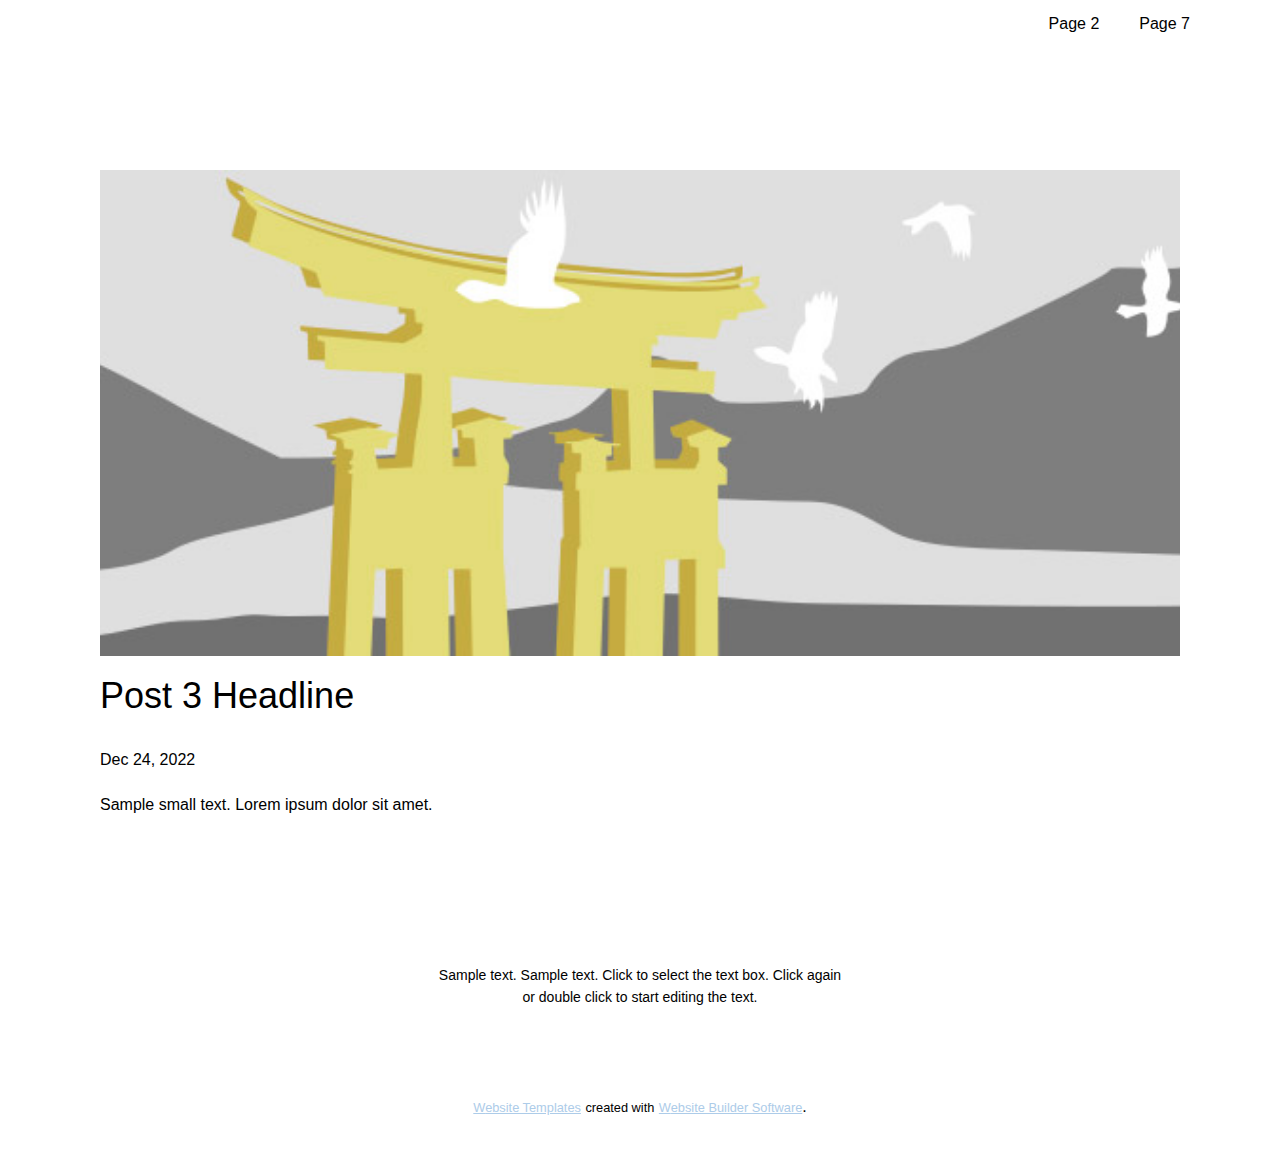
<file: fabian-website/blog/post-2.html>
<!DOCTYPE html>
<html style="font-size: 16px;" lang="en"><head>
    <meta name="viewport" content="width=device-width, initial-scale=1.0">
    <meta charset="utf-8">
    <meta name="keywords" content="Post 1 Headline">
    <meta name="description" content="">
    <title>Post 3 Headline</title>
    <link rel="stylesheet" href="../nicepage.css" media="screen">
<link rel="stylesheet" href="../Post-Template.css" media="screen">
    <script class="u-script" type="text/javascript" src="../jquery-1.9.1.min.js" defer=""></script>
    <script class="u-script" type="text/javascript" src="../nicepage.js" defer=""></script>
    <meta name="generator" content="Nicepage 5.2.0, nicepage.com">
    <link id="u-theme-google-font" rel="stylesheet" href="https://fonts.googleapis.com/css?family=Roboto:100,100i,300,300i,400,400i,500,500i,700,700i,900,900i|Open+Sans:300,300i,400,400i,500,500i,600,600i,700,700i,800,800i">
    
    
    <script type="application/ld+json">{
		"@context": "http://schema.org",
		"@type": "Organization",
		"name": "",
		"logo": "images/default-logo.png"
}</script>
    <meta name="theme-color" content="#478ac9">
  </head>
  <body class="u-body u-xl-mode" data-lang="en"><header class="u-clearfix u-header u-header" id="sec-bdfe"><div class="u-clearfix u-sheet u-valign-middle u-sheet-1">
        <a href="#" class="u-image u-logo u-image-1">
          <img src="../images/default-logo.png" class="u-logo-image u-logo-image-1">
        </a>
        <nav class="u-menu u-menu-dropdown u-offcanvas u-menu-1">
          <div class="menu-collapse" style="font-size: 1rem; letter-spacing: 0px;">
            <a class="u-button-style u-custom-left-right-menu-spacing u-custom-padding-bottom u-custom-top-bottom-menu-spacing u-nav-link u-text-active-palette-1-base u-text-hover-palette-2-base" href="#">
              <svg class="u-svg-link" viewBox="0 0 24 24"><use xlink:href="#menu-hamburger"></use></svg>
              <svg class="u-svg-content" version="1.1" id="menu-hamburger" viewBox="0 0 16 16" x="0px" y="0px" xmlns:xlink="http://www.w3.org/1999/xlink" xmlns="http://www.w3.org/2000/svg"><g><rect y="1" width="16" height="2"></rect><rect y="7" width="16" height="2"></rect><rect y="13" width="16" height="2"></rect>
</g></svg>
            </a>
          </div>
          <div class="u-nav-container">
            <ul class="u-nav u-unstyled u-nav-1"><li class="u-nav-item"><a class="u-button-style u-nav-link u-text-active-palette-1-base u-text-hover-palette-2-base" href="../Page-2.html" style="padding: 10px 20px;">Page 2</a>
</li><li class="u-nav-item"><a class="u-button-style u-nav-link u-text-active-palette-1-base u-text-hover-palette-2-base" href="../Page-7.html" style="padding: 10px 20px;">Page 7</a>
</li></ul>
          </div>
          <div class="u-nav-container-collapse">
            <div class="u-black u-container-style u-inner-container-layout u-opacity u-opacity-95 u-sidenav">
              <div class="u-inner-container-layout u-sidenav-overflow">
                <div class="u-menu-close"></div>
                <ul class="u-align-center u-nav u-popupmenu-items u-unstyled u-nav-2"><li class="u-nav-item"><a class="u-button-style u-nav-link" href="../Page-2.html">Page 2</a>
</li><li class="u-nav-item"><a class="u-button-style u-nav-link" href="../Page-7.html">Page 7</a>
</li></ul>
              </div>
            </div>
            <div class="u-black u-menu-overlay u-opacity u-opacity-70"></div>
          </div>
        </nav>
      </div></header>
    <section class="u-align-center u-clearfix u-section-1" id="sec-4c73">
      <div class="u-clearfix u-sheet u-valign-middle-md u-valign-middle-sm u-valign-middle-xs u-sheet-1"><!--post_details--><!--post_details_options_json--><!--{"source":""}--><!--/post_details_options_json--><!--blog_post-->
        <div class="u-container-style u-expanded-width u-post-details u-post-details-1">
          <div class="u-container-layout u-valign-middle u-container-layout-1"><!--blog_post_image-->
            <img alt="" class="u-blog-control u-expanded-width u-image u-image-default u-image-1" src="../images/8ad73f3c.jpeg"><!--/blog_post_image--><!--blog_post_header-->
            <h2 class="u-blog-control u-text u-text-1">Post 3 Headline</h2><!--/blog_post_header--><!--blog_post_metadata-->
            <div class="u-blog-control u-metadata u-metadata-1"><!--blog_post_metadata_date-->
              <span class="u-meta-date u-meta-icon">Dec 24, 2022</span><!--/blog_post_metadata_date--><!--blog_post_metadata_category-->
              <!--/blog_post_metadata_category--><!--blog_post_metadata_comments-->
              <!--/blog_post_metadata_comments-->
            </div><!--/blog_post_metadata--><!--blog_post_content-->
            <div class="u-align-justify u-blog-control u-post-content u-text u-text-2 fr-view">
  Sample small text. Lorem ipsum dolor sit amet.
  </div><!--/blog_post_content-->
          </div>
        </div><!--/blog_post--><!--/post_details-->
      </div>
    </section>
    
    
    <footer class="u-align-center u-clearfix u-footer u-grey-80 u-footer" id="sec-dc79"><div class="u-clearfix u-sheet u-sheet-1">
        <p class="u-small-text u-text u-text-variant u-text-1">Sample text. Sample text. Click to select the text box. Click again or double click to start editing the text.</p>
      </div></footer>
    <section class="u-backlink u-clearfix u-grey-80">
      <a class="u-link" href="https://nicepage.com/website-templates" target="_blank">
        <span>Website Templates</span>
      </a>
      <p class="u-text">
        <span>created with</span>
      </p>
      <a class="u-link" href="" target="_blank">
        <span>Website Builder Software</span>
      </a>. 
    </section>
  
</body></html>
</file>
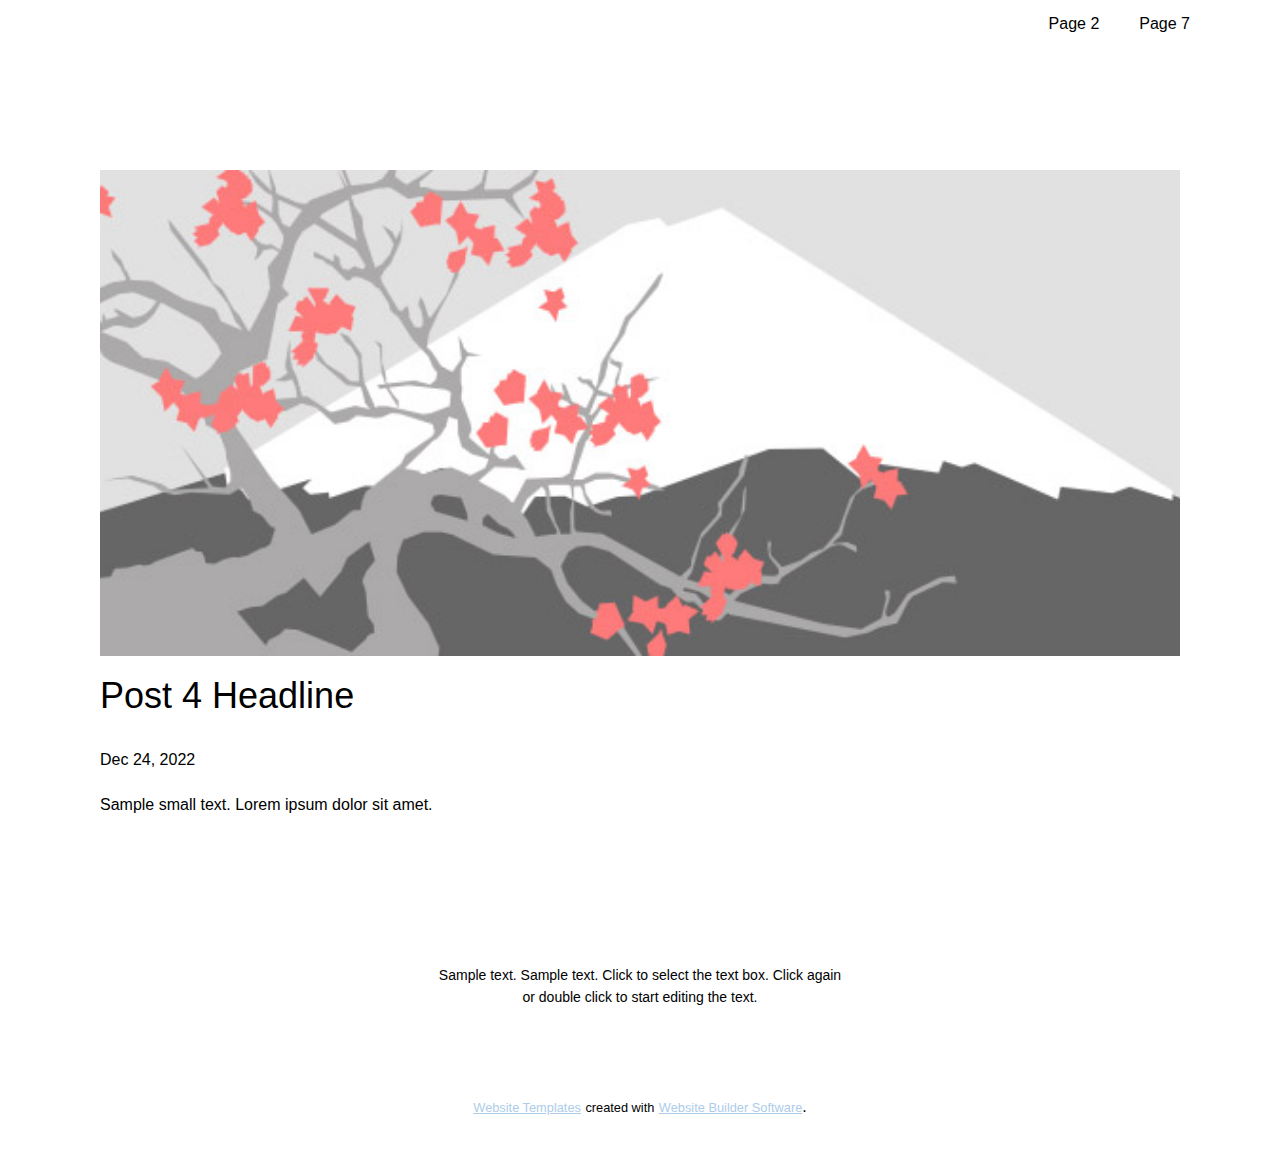
<file: fabian-website/blog/post-3.html>
<!DOCTYPE html>
<html style="font-size: 16px;" lang="en"><head>
    <meta name="viewport" content="width=device-width, initial-scale=1.0">
    <meta charset="utf-8">
    <meta name="keywords" content="Post 1 Headline">
    <meta name="description" content="">
    <title>Post 4 Headline</title>
    <link rel="stylesheet" href="../nicepage.css" media="screen">
<link rel="stylesheet" href="../Post-Template.css" media="screen">
    <script class="u-script" type="text/javascript" src="../jquery-1.9.1.min.js" defer=""></script>
    <script class="u-script" type="text/javascript" src="../nicepage.js" defer=""></script>
    <meta name="generator" content="Nicepage 5.2.0, nicepage.com">
    <link id="u-theme-google-font" rel="stylesheet" href="https://fonts.googleapis.com/css?family=Roboto:100,100i,300,300i,400,400i,500,500i,700,700i,900,900i|Open+Sans:300,300i,400,400i,500,500i,600,600i,700,700i,800,800i">
    
    
    <script type="application/ld+json">{
		"@context": "http://schema.org",
		"@type": "Organization",
		"name": "",
		"logo": "images/default-logo.png"
}</script>
    <meta name="theme-color" content="#478ac9">
  </head>
  <body class="u-body u-xl-mode" data-lang="en"><header class="u-clearfix u-header u-header" id="sec-bdfe"><div class="u-clearfix u-sheet u-valign-middle u-sheet-1">
        <a href="#" class="u-image u-logo u-image-1">
          <img src="../images/default-logo.png" class="u-logo-image u-logo-image-1">
        </a>
        <nav class="u-menu u-menu-dropdown u-offcanvas u-menu-1">
          <div class="menu-collapse" style="font-size: 1rem; letter-spacing: 0px;">
            <a class="u-button-style u-custom-left-right-menu-spacing u-custom-padding-bottom u-custom-top-bottom-menu-spacing u-nav-link u-text-active-palette-1-base u-text-hover-palette-2-base" href="#">
              <svg class="u-svg-link" viewBox="0 0 24 24"><use xlink:href="#menu-hamburger"></use></svg>
              <svg class="u-svg-content" version="1.1" id="menu-hamburger" viewBox="0 0 16 16" x="0px" y="0px" xmlns:xlink="http://www.w3.org/1999/xlink" xmlns="http://www.w3.org/2000/svg"><g><rect y="1" width="16" height="2"></rect><rect y="7" width="16" height="2"></rect><rect y="13" width="16" height="2"></rect>
</g></svg>
            </a>
          </div>
          <div class="u-nav-container">
            <ul class="u-nav u-unstyled u-nav-1"><li class="u-nav-item"><a class="u-button-style u-nav-link u-text-active-palette-1-base u-text-hover-palette-2-base" href="../Page-2.html" style="padding: 10px 20px;">Page 2</a>
</li><li class="u-nav-item"><a class="u-button-style u-nav-link u-text-active-palette-1-base u-text-hover-palette-2-base" href="../Page-7.html" style="padding: 10px 20px;">Page 7</a>
</li></ul>
          </div>
          <div class="u-nav-container-collapse">
            <div class="u-black u-container-style u-inner-container-layout u-opacity u-opacity-95 u-sidenav">
              <div class="u-inner-container-layout u-sidenav-overflow">
                <div class="u-menu-close"></div>
                <ul class="u-align-center u-nav u-popupmenu-items u-unstyled u-nav-2"><li class="u-nav-item"><a class="u-button-style u-nav-link" href="../Page-2.html">Page 2</a>
</li><li class="u-nav-item"><a class="u-button-style u-nav-link" href="../Page-7.html">Page 7</a>
</li></ul>
              </div>
            </div>
            <div class="u-black u-menu-overlay u-opacity u-opacity-70"></div>
          </div>
        </nav>
      </div></header>
    <section class="u-align-center u-clearfix u-section-1" id="sec-4c73">
      <div class="u-clearfix u-sheet u-valign-middle-md u-valign-middle-sm u-valign-middle-xs u-sheet-1"><!--post_details--><!--post_details_options_json--><!--{"source":""}--><!--/post_details_options_json--><!--blog_post-->
        <div class="u-container-style u-expanded-width u-post-details u-post-details-1">
          <div class="u-container-layout u-valign-middle u-container-layout-1"><!--blog_post_image-->
            <img alt="" class="u-blog-control u-expanded-width u-image u-image-default u-image-1" src="../images/0fd3416c.jpeg"><!--/blog_post_image--><!--blog_post_header-->
            <h2 class="u-blog-control u-text u-text-1">Post 4 Headline</h2><!--/blog_post_header--><!--blog_post_metadata-->
            <div class="u-blog-control u-metadata u-metadata-1"><!--blog_post_metadata_date-->
              <span class="u-meta-date u-meta-icon">Dec 24, 2022</span><!--/blog_post_metadata_date--><!--blog_post_metadata_category-->
              <!--/blog_post_metadata_category--><!--blog_post_metadata_comments-->
              <!--/blog_post_metadata_comments-->
            </div><!--/blog_post_metadata--><!--blog_post_content-->
            <div class="u-align-justify u-blog-control u-post-content u-text u-text-2 fr-view">
  Sample small text. Lorem ipsum dolor sit amet.
  </div><!--/blog_post_content-->
          </div>
        </div><!--/blog_post--><!--/post_details-->
      </div>
    </section>
    
    
    <footer class="u-align-center u-clearfix u-footer u-grey-80 u-footer" id="sec-dc79"><div class="u-clearfix u-sheet u-sheet-1">
        <p class="u-small-text u-text u-text-variant u-text-1">Sample text. Sample text. Click to select the text box. Click again or double click to start editing the text.</p>
      </div></footer>
    <section class="u-backlink u-clearfix u-grey-80">
      <a class="u-link" href="https://nicepage.com/website-templates" target="_blank">
        <span>Website Templates</span>
      </a>
      <p class="u-text">
        <span>created with</span>
      </p>
      <a class="u-link" href="" target="_blank">
        <span>Website Builder Software</span>
      </a>. 
    </section>
  
</body></html>
</file>
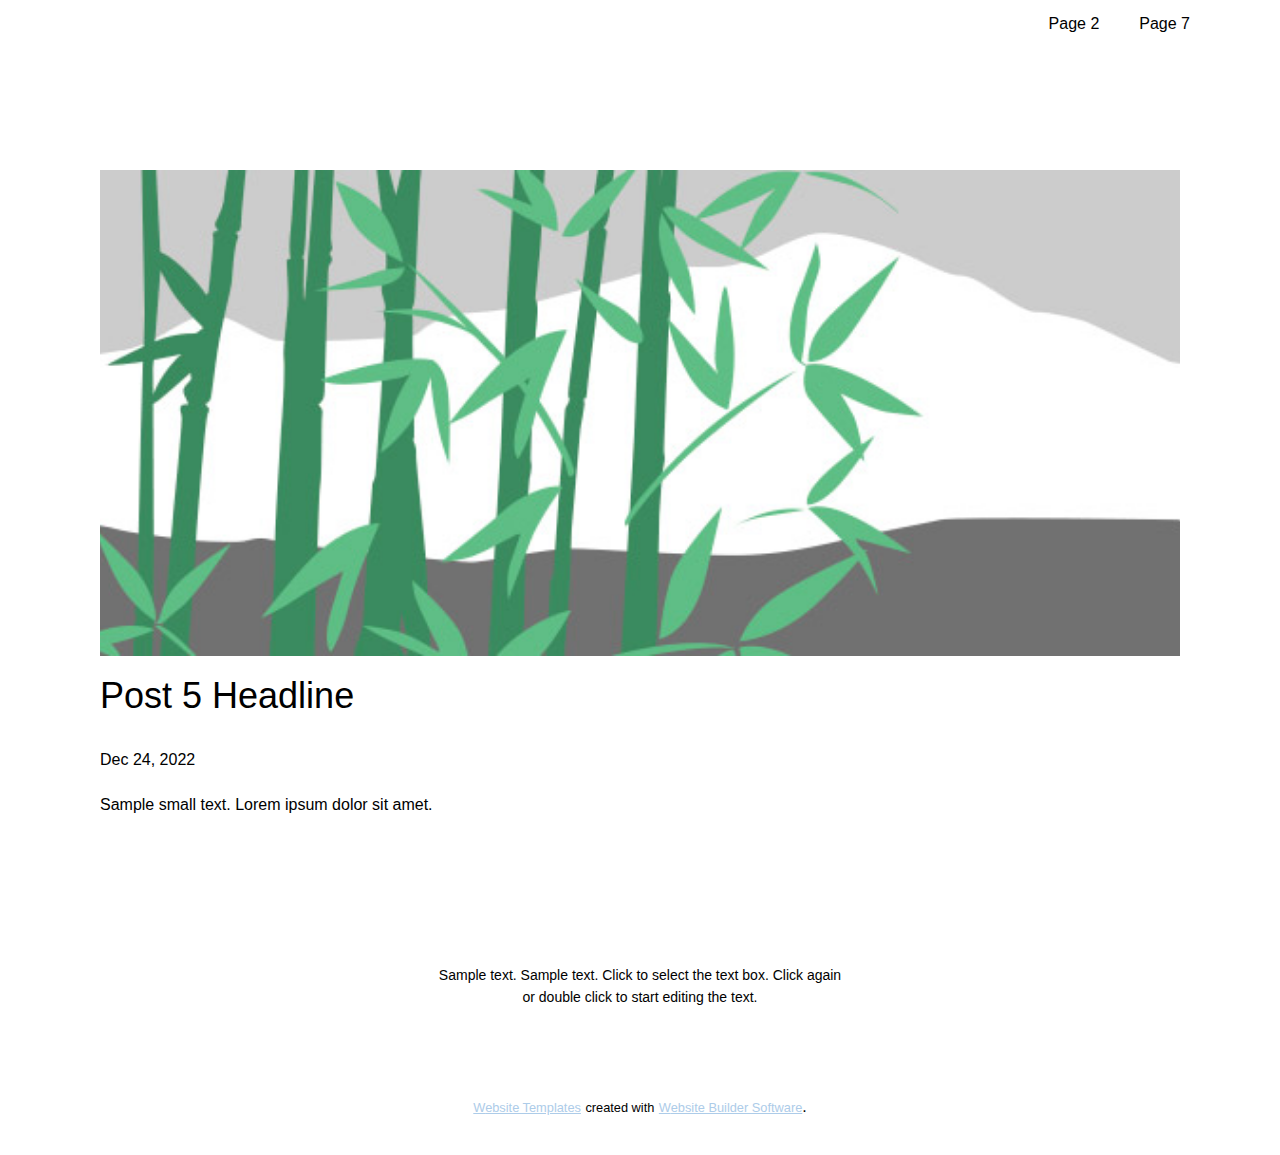
<file: fabian-website/blog/post-4.html>
<!DOCTYPE html>
<html style="font-size: 16px;" lang="en"><head>
    <meta name="viewport" content="width=device-width, initial-scale=1.0">
    <meta charset="utf-8">
    <meta name="keywords" content="Post 1 Headline">
    <meta name="description" content="">
    <title>Post 5 Headline</title>
    <link rel="stylesheet" href="../nicepage.css" media="screen">
<link rel="stylesheet" href="../Post-Template.css" media="screen">
    <script class="u-script" type="text/javascript" src="../jquery-1.9.1.min.js" defer=""></script>
    <script class="u-script" type="text/javascript" src="../nicepage.js" defer=""></script>
    <meta name="generator" content="Nicepage 5.2.0, nicepage.com">
    <link id="u-theme-google-font" rel="stylesheet" href="https://fonts.googleapis.com/css?family=Roboto:100,100i,300,300i,400,400i,500,500i,700,700i,900,900i|Open+Sans:300,300i,400,400i,500,500i,600,600i,700,700i,800,800i">
    
    
    <script type="application/ld+json">{
		"@context": "http://schema.org",
		"@type": "Organization",
		"name": "",
		"logo": "images/default-logo.png"
}</script>
    <meta name="theme-color" content="#478ac9">
  </head>
  <body class="u-body u-xl-mode" data-lang="en"><header class="u-clearfix u-header u-header" id="sec-bdfe"><div class="u-clearfix u-sheet u-valign-middle u-sheet-1">
        <a href="#" class="u-image u-logo u-image-1">
          <img src="../images/default-logo.png" class="u-logo-image u-logo-image-1">
        </a>
        <nav class="u-menu u-menu-dropdown u-offcanvas u-menu-1">
          <div class="menu-collapse" style="font-size: 1rem; letter-spacing: 0px;">
            <a class="u-button-style u-custom-left-right-menu-spacing u-custom-padding-bottom u-custom-top-bottom-menu-spacing u-nav-link u-text-active-palette-1-base u-text-hover-palette-2-base" href="#">
              <svg class="u-svg-link" viewBox="0 0 24 24"><use xlink:href="#menu-hamburger"></use></svg>
              <svg class="u-svg-content" version="1.1" id="menu-hamburger" viewBox="0 0 16 16" x="0px" y="0px" xmlns:xlink="http://www.w3.org/1999/xlink" xmlns="http://www.w3.org/2000/svg"><g><rect y="1" width="16" height="2"></rect><rect y="7" width="16" height="2"></rect><rect y="13" width="16" height="2"></rect>
</g></svg>
            </a>
          </div>
          <div class="u-nav-container">
            <ul class="u-nav u-unstyled u-nav-1"><li class="u-nav-item"><a class="u-button-style u-nav-link u-text-active-palette-1-base u-text-hover-palette-2-base" href="../Page-2.html" style="padding: 10px 20px;">Page 2</a>
</li><li class="u-nav-item"><a class="u-button-style u-nav-link u-text-active-palette-1-base u-text-hover-palette-2-base" href="../Page-7.html" style="padding: 10px 20px;">Page 7</a>
</li></ul>
          </div>
          <div class="u-nav-container-collapse">
            <div class="u-black u-container-style u-inner-container-layout u-opacity u-opacity-95 u-sidenav">
              <div class="u-inner-container-layout u-sidenav-overflow">
                <div class="u-menu-close"></div>
                <ul class="u-align-center u-nav u-popupmenu-items u-unstyled u-nav-2"><li class="u-nav-item"><a class="u-button-style u-nav-link" href="../Page-2.html">Page 2</a>
</li><li class="u-nav-item"><a class="u-button-style u-nav-link" href="../Page-7.html">Page 7</a>
</li></ul>
              </div>
            </div>
            <div class="u-black u-menu-overlay u-opacity u-opacity-70"></div>
          </div>
        </nav>
      </div></header>
    <section class="u-align-center u-clearfix u-section-1" id="sec-4c73">
      <div class="u-clearfix u-sheet u-valign-middle-md u-valign-middle-sm u-valign-middle-xs u-sheet-1"><!--post_details--><!--post_details_options_json--><!--{"source":""}--><!--/post_details_options_json--><!--blog_post-->
        <div class="u-container-style u-expanded-width u-post-details u-post-details-1">
          <div class="u-container-layout u-valign-middle u-container-layout-1"><!--blog_post_image-->
            <img alt="" class="u-blog-control u-expanded-width u-image u-image-default u-image-1" src="../images/68f64b9d.jpeg"><!--/blog_post_image--><!--blog_post_header-->
            <h2 class="u-blog-control u-text u-text-1">Post 5 Headline</h2><!--/blog_post_header--><!--blog_post_metadata-->
            <div class="u-blog-control u-metadata u-metadata-1"><!--blog_post_metadata_date-->
              <span class="u-meta-date u-meta-icon">Dec 24, 2022</span><!--/blog_post_metadata_date--><!--blog_post_metadata_category-->
              <!--/blog_post_metadata_category--><!--blog_post_metadata_comments-->
              <!--/blog_post_metadata_comments-->
            </div><!--/blog_post_metadata--><!--blog_post_content-->
            <div class="u-align-justify u-blog-control u-post-content u-text u-text-2 fr-view">
  Sample small text. Lorem ipsum dolor sit amet.
  </div><!--/blog_post_content-->
          </div>
        </div><!--/blog_post--><!--/post_details-->
      </div>
    </section>
    
    
    <footer class="u-align-center u-clearfix u-footer u-grey-80 u-footer" id="sec-dc79"><div class="u-clearfix u-sheet u-sheet-1">
        <p class="u-small-text u-text u-text-variant u-text-1">Sample text. Sample text. Click to select the text box. Click again or double click to start editing the text.</p>
      </div></footer>
    <section class="u-backlink u-clearfix u-grey-80">
      <a class="u-link" href="https://nicepage.com/website-templates" target="_blank">
        <span>Website Templates</span>
      </a>
      <p class="u-text">
        <span>created with</span>
      </p>
      <a class="u-link" href="" target="_blank">
        <span>Website Builder Software</span>
      </a>. 
    </section>
  
</body></html>
</file>
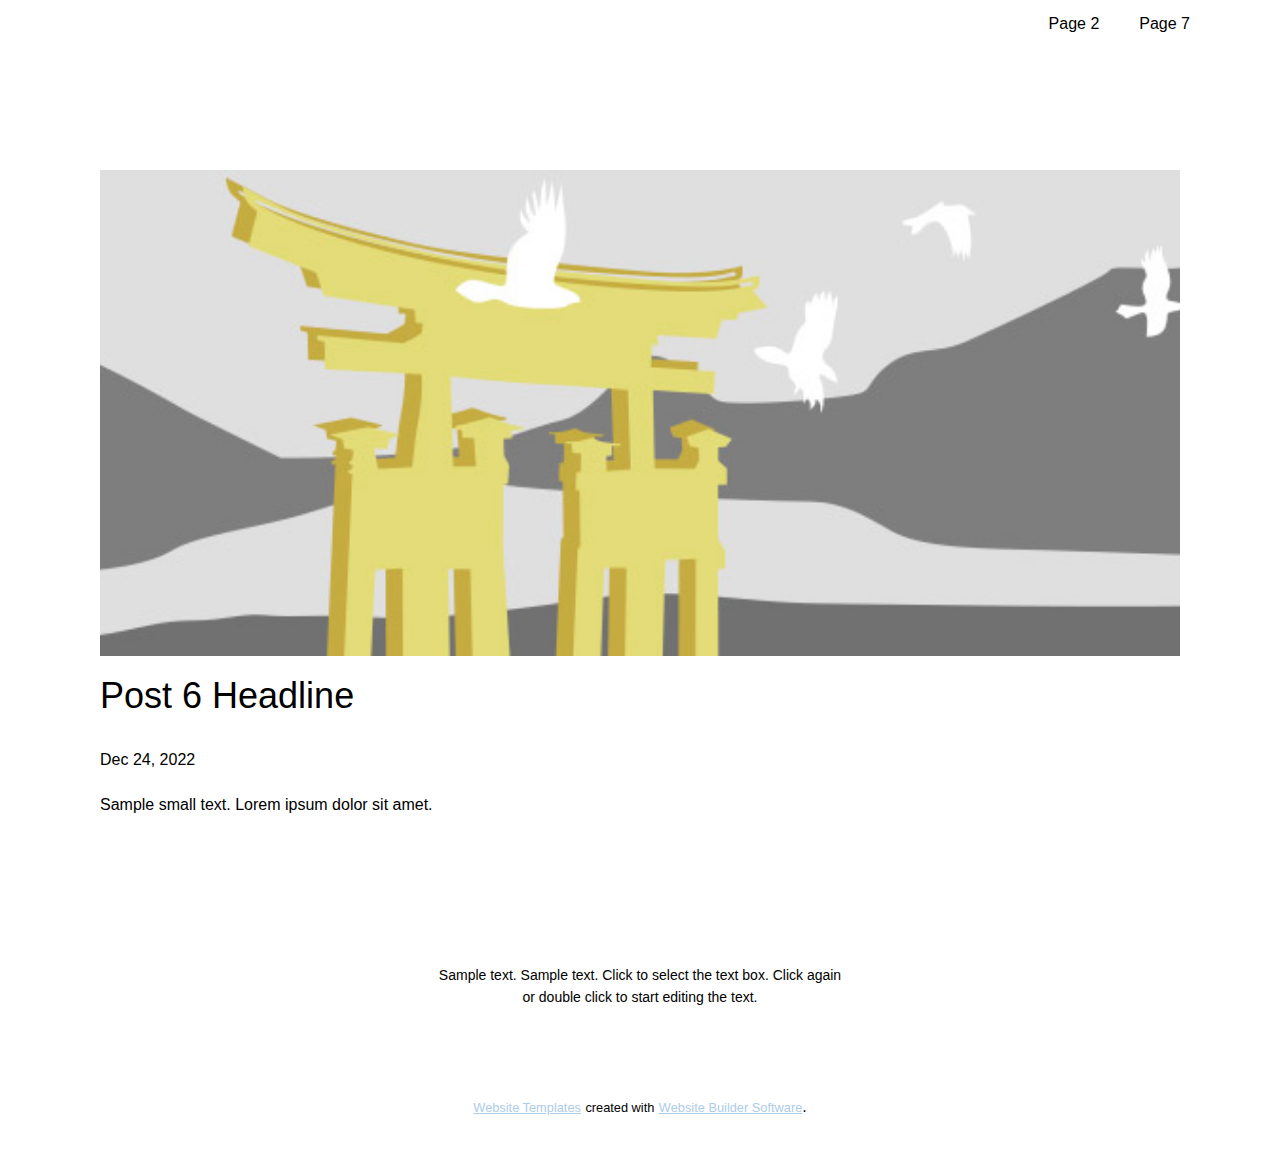
<file: fabian-website/blog/post-5.html>
<!DOCTYPE html>
<html style="font-size: 16px;" lang="en"><head>
    <meta name="viewport" content="width=device-width, initial-scale=1.0">
    <meta charset="utf-8">
    <meta name="keywords" content="Post 1 Headline">
    <meta name="description" content="">
    <title>Post 6 Headline</title>
    <link rel="stylesheet" href="../nicepage.css" media="screen">
<link rel="stylesheet" href="../Post-Template.css" media="screen">
    <script class="u-script" type="text/javascript" src="../jquery-1.9.1.min.js" defer=""></script>
    <script class="u-script" type="text/javascript" src="../nicepage.js" defer=""></script>
    <meta name="generator" content="Nicepage 5.2.0, nicepage.com">
    <link id="u-theme-google-font" rel="stylesheet" href="https://fonts.googleapis.com/css?family=Roboto:100,100i,300,300i,400,400i,500,500i,700,700i,900,900i|Open+Sans:300,300i,400,400i,500,500i,600,600i,700,700i,800,800i">
    
    
    <script type="application/ld+json">{
		"@context": "http://schema.org",
		"@type": "Organization",
		"name": "",
		"logo": "images/default-logo.png"
}</script>
    <meta name="theme-color" content="#478ac9">
  </head>
  <body class="u-body u-xl-mode" data-lang="en"><header class="u-clearfix u-header u-header" id="sec-bdfe"><div class="u-clearfix u-sheet u-valign-middle u-sheet-1">
        <a href="#" class="u-image u-logo u-image-1">
          <img src="../images/default-logo.png" class="u-logo-image u-logo-image-1">
        </a>
        <nav class="u-menu u-menu-dropdown u-offcanvas u-menu-1">
          <div class="menu-collapse" style="font-size: 1rem; letter-spacing: 0px;">
            <a class="u-button-style u-custom-left-right-menu-spacing u-custom-padding-bottom u-custom-top-bottom-menu-spacing u-nav-link u-text-active-palette-1-base u-text-hover-palette-2-base" href="#">
              <svg class="u-svg-link" viewBox="0 0 24 24"><use xlink:href="#menu-hamburger"></use></svg>
              <svg class="u-svg-content" version="1.1" id="menu-hamburger" viewBox="0 0 16 16" x="0px" y="0px" xmlns:xlink="http://www.w3.org/1999/xlink" xmlns="http://www.w3.org/2000/svg"><g><rect y="1" width="16" height="2"></rect><rect y="7" width="16" height="2"></rect><rect y="13" width="16" height="2"></rect>
</g></svg>
            </a>
          </div>
          <div class="u-nav-container">
            <ul class="u-nav u-unstyled u-nav-1"><li class="u-nav-item"><a class="u-button-style u-nav-link u-text-active-palette-1-base u-text-hover-palette-2-base" href="../Page-2.html" style="padding: 10px 20px;">Page 2</a>
</li><li class="u-nav-item"><a class="u-button-style u-nav-link u-text-active-palette-1-base u-text-hover-palette-2-base" href="../Page-7.html" style="padding: 10px 20px;">Page 7</a>
</li></ul>
          </div>
          <div class="u-nav-container-collapse">
            <div class="u-black u-container-style u-inner-container-layout u-opacity u-opacity-95 u-sidenav">
              <div class="u-inner-container-layout u-sidenav-overflow">
                <div class="u-menu-close"></div>
                <ul class="u-align-center u-nav u-popupmenu-items u-unstyled u-nav-2"><li class="u-nav-item"><a class="u-button-style u-nav-link" href="../Page-2.html">Page 2</a>
</li><li class="u-nav-item"><a class="u-button-style u-nav-link" href="../Page-7.html">Page 7</a>
</li></ul>
              </div>
            </div>
            <div class="u-black u-menu-overlay u-opacity u-opacity-70"></div>
          </div>
        </nav>
      </div></header>
    <section class="u-align-center u-clearfix u-section-1" id="sec-4c73">
      <div class="u-clearfix u-sheet u-valign-middle-md u-valign-middle-sm u-valign-middle-xs u-sheet-1"><!--post_details--><!--post_details_options_json--><!--{"source":""}--><!--/post_details_options_json--><!--blog_post-->
        <div class="u-container-style u-expanded-width u-post-details u-post-details-1">
          <div class="u-container-layout u-valign-middle u-container-layout-1"><!--blog_post_image-->
            <img alt="" class="u-blog-control u-expanded-width u-image u-image-default u-image-1" src="../images/8ad73f3c.jpeg"><!--/blog_post_image--><!--blog_post_header-->
            <h2 class="u-blog-control u-text u-text-1">Post 6 Headline</h2><!--/blog_post_header--><!--blog_post_metadata-->
            <div class="u-blog-control u-metadata u-metadata-1"><!--blog_post_metadata_date-->
              <span class="u-meta-date u-meta-icon">Dec 24, 2022</span><!--/blog_post_metadata_date--><!--blog_post_metadata_category-->
              <!--/blog_post_metadata_category--><!--blog_post_metadata_comments-->
              <!--/blog_post_metadata_comments-->
            </div><!--/blog_post_metadata--><!--blog_post_content-->
            <div class="u-align-justify u-blog-control u-post-content u-text u-text-2 fr-view">
  Sample small text. Lorem ipsum dolor sit amet.
  </div><!--/blog_post_content-->
          </div>
        </div><!--/blog_post--><!--/post_details-->
      </div>
    </section>
    
    
    <footer class="u-align-center u-clearfix u-footer u-grey-80 u-footer" id="sec-dc79"><div class="u-clearfix u-sheet u-sheet-1">
        <p class="u-small-text u-text u-text-variant u-text-1">Sample text. Sample text. Click to select the text box. Click again or double click to start editing the text.</p>
      </div></footer>
    <section class="u-backlink u-clearfix u-grey-80">
      <a class="u-link" href="https://nicepage.com/website-templates" target="_blank">
        <span>Website Templates</span>
      </a>
      <p class="u-text">
        <span>created with</span>
      </p>
      <a class="u-link" href="" target="_blank">
        <span>Website Builder Software</span>
      </a>. 
    </section>
  
</body></html>
</file>
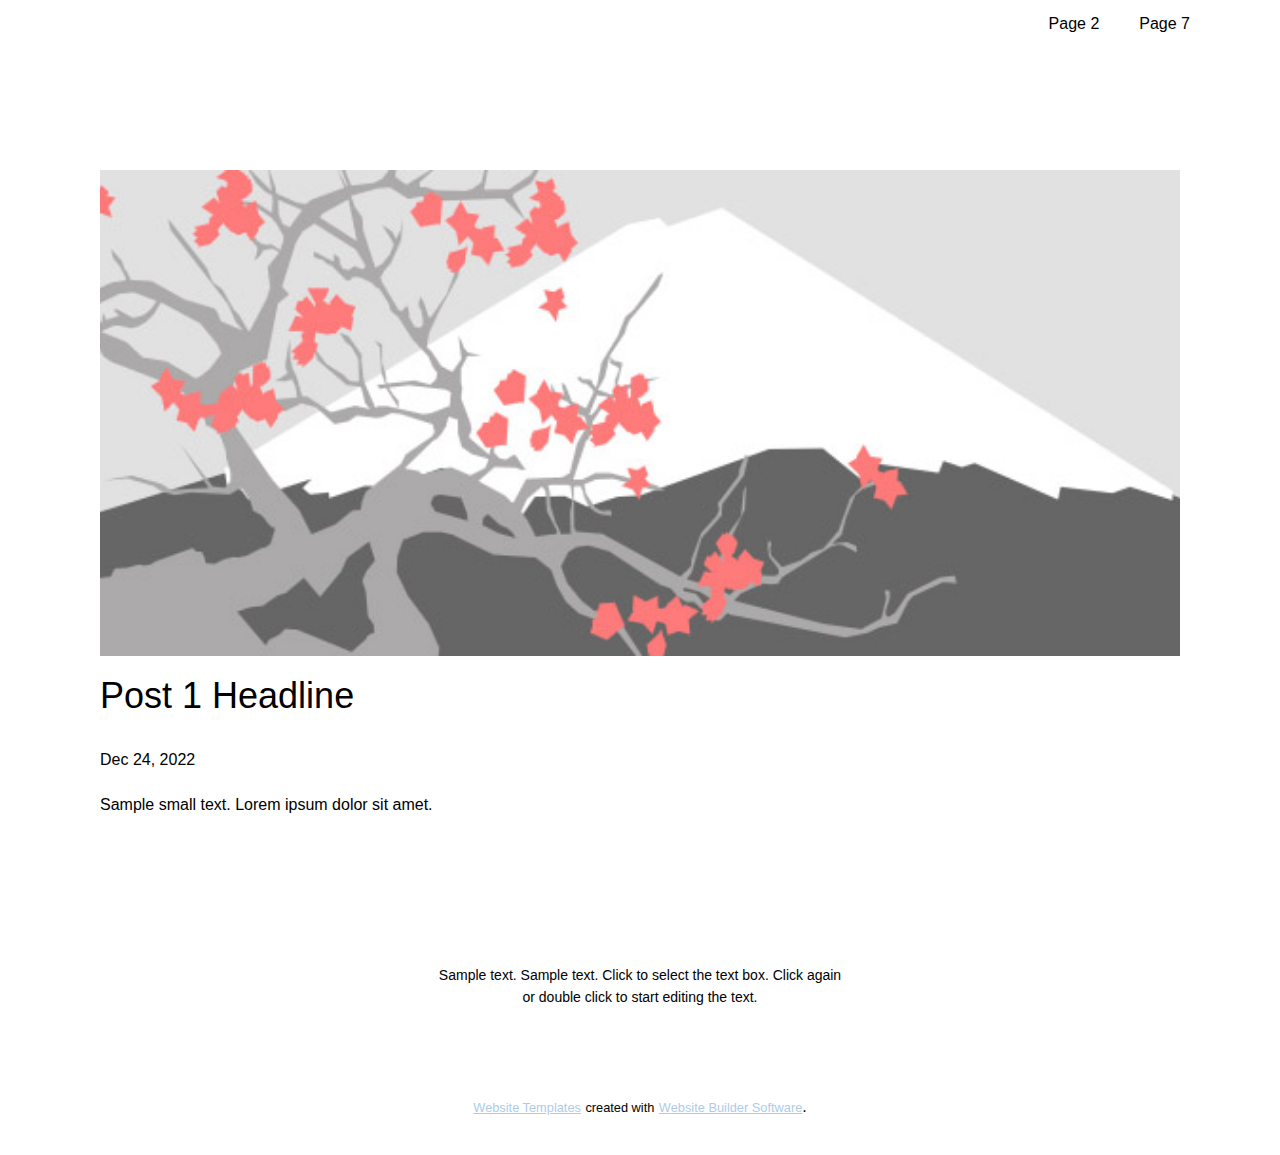
<file: fabian-website/blog/post.html>
<!DOCTYPE html>
<html style="font-size: 16px;" lang="en"><head>
    <meta name="viewport" content="width=device-width, initial-scale=1.0">
    <meta charset="utf-8">
    <meta name="keywords" content="Post 1 Headline">
    <meta name="description" content="">
    <title>Post 1 Headline</title>
    <link rel="stylesheet" href="../nicepage.css" media="screen">
<link rel="stylesheet" href="../Post-Template.css" media="screen">
    <script class="u-script" type="text/javascript" src="../jquery-1.9.1.min.js" defer=""></script>
    <script class="u-script" type="text/javascript" src="../nicepage.js" defer=""></script>
    <meta name="generator" content="Nicepage 5.2.0, nicepage.com">
    <link id="u-theme-google-font" rel="stylesheet" href="https://fonts.googleapis.com/css?family=Roboto:100,100i,300,300i,400,400i,500,500i,700,700i,900,900i|Open+Sans:300,300i,400,400i,500,500i,600,600i,700,700i,800,800i">
    
    
    <script type="application/ld+json">{
		"@context": "http://schema.org",
		"@type": "Organization",
		"name": "",
		"logo": "images/default-logo.png"
}</script>
    <meta name="theme-color" content="#478ac9">
  </head>
  <body class="u-body u-xl-mode" data-lang="en"><header class="u-clearfix u-header u-header" id="sec-bdfe"><div class="u-clearfix u-sheet u-valign-middle u-sheet-1">
        <a href="#" class="u-image u-logo u-image-1">
          <img src="../images/default-logo.png" class="u-logo-image u-logo-image-1">
        </a>
        <nav class="u-menu u-menu-dropdown u-offcanvas u-menu-1">
          <div class="menu-collapse" style="font-size: 1rem; letter-spacing: 0px;">
            <a class="u-button-style u-custom-left-right-menu-spacing u-custom-padding-bottom u-custom-top-bottom-menu-spacing u-nav-link u-text-active-palette-1-base u-text-hover-palette-2-base" href="#">
              <svg class="u-svg-link" viewBox="0 0 24 24"><use xlink:href="#menu-hamburger"></use></svg>
              <svg class="u-svg-content" version="1.1" id="menu-hamburger" viewBox="0 0 16 16" x="0px" y="0px" xmlns:xlink="http://www.w3.org/1999/xlink" xmlns="http://www.w3.org/2000/svg"><g><rect y="1" width="16" height="2"></rect><rect y="7" width="16" height="2"></rect><rect y="13" width="16" height="2"></rect>
</g></svg>
            </a>
          </div>
          <div class="u-nav-container">
            <ul class="u-nav u-unstyled u-nav-1"><li class="u-nav-item"><a class="u-button-style u-nav-link u-text-active-palette-1-base u-text-hover-palette-2-base" href="../Page-2.html" style="padding: 10px 20px;">Page 2</a>
</li><li class="u-nav-item"><a class="u-button-style u-nav-link u-text-active-palette-1-base u-text-hover-palette-2-base" href="../Page-7.html" style="padding: 10px 20px;">Page 7</a>
</li></ul>
          </div>
          <div class="u-nav-container-collapse">
            <div class="u-black u-container-style u-inner-container-layout u-opacity u-opacity-95 u-sidenav">
              <div class="u-inner-container-layout u-sidenav-overflow">
                <div class="u-menu-close"></div>
                <ul class="u-align-center u-nav u-popupmenu-items u-unstyled u-nav-2"><li class="u-nav-item"><a class="u-button-style u-nav-link" href="../Page-2.html">Page 2</a>
</li><li class="u-nav-item"><a class="u-button-style u-nav-link" href="../Page-7.html">Page 7</a>
</li></ul>
              </div>
            </div>
            <div class="u-black u-menu-overlay u-opacity u-opacity-70"></div>
          </div>
        </nav>
      </div></header>
    <section class="u-align-center u-clearfix u-section-1" id="sec-4c73">
      <div class="u-clearfix u-sheet u-valign-middle-md u-valign-middle-sm u-valign-middle-xs u-sheet-1"><!--post_details--><!--post_details_options_json--><!--{"source":""}--><!--/post_details_options_json--><!--blog_post-->
        <div class="u-container-style u-expanded-width u-post-details u-post-details-1">
          <div class="u-container-layout u-valign-middle u-container-layout-1"><!--blog_post_image-->
            <img alt="" class="u-blog-control u-expanded-width u-image u-image-default u-image-1" src="../images/0fd3416c.jpeg"><!--/blog_post_image--><!--blog_post_header-->
            <h2 class="u-blog-control u-text u-text-1">Post 1 Headline</h2><!--/blog_post_header--><!--blog_post_metadata-->
            <div class="u-blog-control u-metadata u-metadata-1"><!--blog_post_metadata_date-->
              <span class="u-meta-date u-meta-icon">Dec 24, 2022</span><!--/blog_post_metadata_date--><!--blog_post_metadata_category-->
              <!--/blog_post_metadata_category--><!--blog_post_metadata_comments-->
              <!--/blog_post_metadata_comments-->
            </div><!--/blog_post_metadata--><!--blog_post_content-->
            <div class="u-align-justify u-blog-control u-post-content u-text u-text-2 fr-view">
  Sample small text. Lorem ipsum dolor sit amet.
  </div><!--/blog_post_content-->
          </div>
        </div><!--/blog_post--><!--/post_details-->
      </div>
    </section>
    
    
    <footer class="u-align-center u-clearfix u-footer u-grey-80 u-footer" id="sec-dc79"><div class="u-clearfix u-sheet u-sheet-1">
        <p class="u-small-text u-text u-text-variant u-text-1">Sample text. Sample text. Click to select the text box. Click again or double click to start editing the text.</p>
      </div></footer>
    <section class="u-backlink u-clearfix u-grey-80">
      <a class="u-link" href="https://nicepage.com/website-templates" target="_blank">
        <span>Website Templates</span>
      </a>
      <p class="u-text">
        <span>created with</span>
      </p>
      <a class="u-link" href="" target="_blank">
        <span>Website Builder Software</span>
      </a>. 
    </section>
  
</body></html>
</file>
<file: fabian-website/Page-2.css>
.u-section-1 {
  background-image: url("images/pexelsphoto3469398.jpeg");
  background-position: 50% 50%;
}

.u-section-1 .u-sheet-1 {
  min-height: 706px;
}

.u-section-1 .u-text-1 {
  text-transform: uppercase;
  font-weight: 900;
  font-size: 3.75rem;
  line-height: 1;
  text-shadow: 6px 6px 0 rgba(0,0,0,1);
  margin: 60px 0;
}

@media (max-width: 1199px) {
  .u-section-1 .u-sheet-1 {
    min-height: 582px;
  }
}

@media (max-width: 991px) {
  .u-section-1 .u-sheet-1 {
    min-height: 446px;
  }
}

@media (max-width: 767px) {
  .u-section-1 .u-sheet-1 {
    min-height: 495px;
  }

  .u-section-1 .u-text-1 {
    font-size: 4.5rem;
  }
}

@media (max-width: 575px) {
  .u-section-1 .u-sheet-1 {
    min-height: 451px;
  }

  .u-section-1 .u-text-1 {
    font-size: 3rem;
  }
} .u-section-2 {
  background-image: linear-gradient(0deg, rgba(0,0,0,0.55), rgba(0,0,0,0.55)), url("[data-uri]");
  background-position: 50% 50%;
}

.u-section-2 .u-sheet-1 {
  min-height: 800px;
}

.u-section-2 .u-text-1 {
  font-size: 6rem;
  font-weight: 700;
  margin: 60px auto 0;
}

.u-section-2 .u-text-2 {
  margin: 30px auto 0;
}

.u-section-2 .u-btn-1 {
  background-image: none;
  text-transform: uppercase;
  font-weight: 700;
  margin: 40px auto 60px;
}

@media (max-width: 1199px) {
  .u-section-2 .u-sheet-1 {
    min-height: 660px;
  }
}

@media (max-width: 991px) {
  .u-section-2 .u-sheet-1 {
    min-height: 506px;
  }
}

@media (max-width: 767px) {
  .u-section-2 .u-sheet-1 {
    min-height: 380px;
  }
}

@media (max-width: 575px) {
  .u-section-2 .u-sheet-1 {
    min-height: 239px;
  }

  .u-section-2 .u-text-1 {
    font-size: 3.75rem;
  }
}.u-section-3 .u-sheet-1 {
  min-height: 400px;
}

.u-section-3 .u-layout-wrap-1 {
  margin-top: 60px;
  margin-bottom: 60px;
  position: relative;
}

.u-section-3 .u-image-1 {
  min-height: 400px;
  background-image: url("[data-uri]");
}

.u-section-3 .u-container-layout-1 {
  padding: 0;
}

.u-section-3 .u-layout-cell-2 {
  min-height: 400px;
}

.u-section-3 .u-container-layout-2 {
  padding: 30px;
}

.u-section-3 .u-text-1 {
  margin: 0 auto;
}

.u-section-3 .u-text-2 {
  margin: 20px auto 0;
}

@media (max-width: 1199px) {
  .u-section-3 .u-sheet-1 {
    min-height: 330px;
  }

  .u-section-3 .u-image-1 {
    min-height: 330px;
  }

  .u-section-3 .u-layout-cell-2 {
    min-height: 330px;
  }
}

@media (max-width: 991px) {
  .u-section-3 .u-sheet-1 {
    min-height: 253px;
  }

  .u-section-3 .u-image-1 {
    min-height: 253px;
  }

  .u-section-3 .u-layout-cell-2 {
    min-height: 100px;
  }
}

@media (max-width: 767px) {
  .u-section-3 .u-sheet-1 {
    min-height: 480px;
  }

  .u-section-3 .u-image-1 {
    min-height: 380px;
  }

  .u-section-3 .u-container-layout-2 {
    padding-left: 10px;
    padding-right: 10px;
  }
}

@media (max-width: 575px) {
  .u-section-3 .u-sheet-1 {
    min-height: 339px;
  }

  .u-section-3 .u-image-1 {
    min-height: 239px;
  }
}
</file>
<file: fabian-website/Page-7.css>
.u-section-1 .u-sheet-1 {
  min-height: 100vh;
}

.u-section-1 .u-text-1 {
  font-size: 4.5rem;
  margin: 95px auto 0 97px;
}

.u-section-1 .u-layout-wrap-1 {
  margin-top: 0;
  margin-bottom: 60px;
}

.u-section-1 .u-layout-cell-1 {
  min-height: 681px;
}

.u-section-1 .u-container-layout-1 {
  padding: 30px 0 30px 30px;
}

.u-section-1 .u-text-2 {
  font-weight: 700;
  font-size: 2.75rem;
  line-height: 1.4;
  margin: 0;
}

.u-section-1 .u-image-1 {
  background-image: url("images/pexels-photo-6702841.jpeg");
  background-position: 50% 50%;
}

.u-section-1 .u-container-layout-2 {
  padding: 30px;
}

.u-section-1 .u-layout-cell-3 {
  min-height: 651px;
}

.u-section-1 .u-container-layout-3 {
  padding: 30px;
}

.u-section-1 .u-text-3 {
  font-weight: 700;
  line-height: 1.4;
  font-size: 2.25rem;
  margin: 0;
}

.u-section-1 .u-image-3 {
  width: 440px;
  height: 325px;
  margin: -472px -50px 0;
}

@media (max-width: 1199px) {
  .u-section-1 .u-layout-wrap-1 {
    margin-top: 80px;
  }

  .u-section-1 .u-layout-cell-1 {
    min-height: 651px;
  }

  .u-section-1 .u-text-2 {
    width: auto;
    margin-right: 11px;
  }
}

@media (max-width: 991px) {
  .u-section-1 .u-layout-cell-1 {
    min-height: 100px;
  }

  .u-section-1 .u-text-2 {
    margin-right: 0;
    font-size: 2.25rem;
  }

  .u-section-1 .u-text-3 {
    font-size: 1.875rem;
  }
}

@media (max-width: 767px) {
  .u-section-1 .u-sheet-1 {
    min-height: 1337px;
  }

  .u-section-1 .u-text-1 {
    font-size: 3.75rem;
    width: auto;
    margin-top: 81px;
    margin-right: -12px;
    margin-left: auto;
  }

  .u-section-1 .u-layout-wrap-1 {
    margin-top: 94px;
  }

  .u-section-1 .u-container-layout-1 {
    padding-left: 10px;
  }

  .u-section-1 .u-container-layout-2 {
    padding-left: 10px;
    padding-right: 10px;
  }

  .u-section-1 .u-container-layout-3 {
    padding-left: 10px;
    padding-right: 10px;
  }
}

@media (max-width: 575px) {
  .u-section-1 .u-sheet-1 {
    min-height: 1007px;
  }

  .u-section-1 .u-text-1 {
    font-size: 2.25rem;
    margin-top: 100px;
    margin-left: 13px;
    margin-right: 13px;
  }

  .u-section-1 .u-layout-wrap-1 {
    margin-top: 46px;
    margin-bottom: 3px;
  }

  .u-section-1 .u-text-2 {
    font-size: 1.5rem;
  }

  .u-section-1 .u-image-1 {
    min-height: 538px;
  }

  .u-section-1 .u-container-layout-3 {
    padding: 0;
  }

  .u-section-1 .u-text-3 {
    font-size: 1.5rem;
    width: auto;
    margin-top: 393px;
  }
}.u-section-2 .u-sheet-1 {
  min-height: 846px;
}

.u-section-2 .u-text-1 {
  font-size: 1.5rem;
  font-weight: 700;
  margin: 77px 343px 0 13px;
}

.u-section-2 .u-text-2 {
  margin: 33px 663px 0 13px;
}

.u-section-2 .u-list-1 {
  margin-top: 77px;
  margin-bottom: 0;
}

.u-section-2 .u-repeater-1 {
  grid-template-columns: repeat(4, calc(25% - 15px));
  min-height: 304px;
  grid-gap: 20px;
}

.u-section-2 .u-list-item-1 {
  background-image: none;
}

.u-section-2 .u-container-layout-1 {
  padding: 30px;
}

.u-section-2 .u-text-3 {
  text-transform: uppercase;
  letter-spacing: 3px;
  font-size: 1.25rem;
  font-weight: 400;
  margin: 25px 0 0;
}

.u-section-2 .u-text-4 {
  font-size: 1rem;
  margin: 20px 0 0;
}

.u-section-2 .u-list-item-2 {
  background-image: none;
}

.u-section-2 .u-container-layout-2 {
  padding: 30px;
}

.u-section-2 .u-text-5 {
  text-transform: uppercase;
  letter-spacing: 3px;
  font-size: 1.25rem;
  font-weight: 400;
  margin: 25px 0 0;
}

.u-section-2 .u-text-6 {
  font-size: 1rem;
  margin: 20px 0 0;
}

.u-section-2 .u-list-item-3 {
  background-image: none;
}

.u-section-2 .u-container-layout-3 {
  padding: 30px;
}

.u-section-2 .u-text-7 {
  text-transform: uppercase;
  letter-spacing: 3px;
  font-size: 1.25rem;
  font-weight: 400;
  margin: 25px 0 0;
}

.u-section-2 .u-text-8 {
  font-size: 1rem;
  margin: 20px 0 0;
}

.u-section-2 .u-list-item-4 {
  background-image: none;
}

.u-section-2 .u-container-layout-4 {
  padding: 30px;
}

.u-section-2 .u-text-9 {
  text-transform: uppercase;
  letter-spacing: 3px;
  font-size: 1.25rem;
  font-weight: 400;
  margin: 25px 0 0;
}

.u-section-2 .u-text-10 {
  font-size: 1rem;
  margin: 20px 0 0;
}

.u-section-2 .u-text-11 {
  margin: 107px 40px 60px;
}

@media (max-width: 1199px) {
  .u-section-2 .u-text-1 {
    margin-right: 156px;
    margin-left: 0;
  }

  .u-section-2 .u-text-2 {
    margin-right: 476px;
    margin-left: 0;
  }

  .u-section-2 .u-repeater-1 {
    min-height: 248px;
  }
}

@media (max-width: 991px) {
  .u-section-2 .u-text-1 {
    margin-right: 0;
  }

  .u-section-2 .u-text-2 {
    margin-right: 256px;
  }

  .u-section-2 .u-repeater-1 {
    grid-template-columns: repeat(2, calc(50% - 10px));
    min-height: 809px;
  }
}

@media (max-width: 767px) {
  .u-section-2 .u-text-2 {
    margin-right: 76px;
  }

  .u-section-2 .u-repeater-1 {
    grid-template-columns: 100%;
  }

  .u-section-2 .u-container-layout-1 {
    padding-left: 10px;
    padding-right: 10px;
  }

  .u-section-2 .u-container-layout-2 {
    padding-left: 10px;
    padding-right: 10px;
  }

  .u-section-2 .u-container-layout-3 {
    padding-left: 10px;
    padding-right: 10px;
  }

  .u-section-2 .u-container-layout-4 {
    padding-left: 10px;
    padding-right: 10px;
  }
}

@media (max-width: 575px) {
  .u-section-2 .u-sheet-1 {
    min-height: 1950px;
  }

  .u-section-2 .u-text-1 {
    width: auto;
    margin-left: 20px;
    margin-right: 20px;
  }

  .u-section-2 .u-text-2 {
    width: auto;
    margin-top: 32px;
    margin-left: 25px;
    margin-right: 25px;
  }

  .u-section-2 .u-text-3 {
    width: auto;
    font-weight: 700;
    margin-top: 0;
  }

  .u-section-2 .u-text-4 {
    width: auto;
    margin-top: 26px;
  }

  .u-section-2 .u-text-5 {
    width: auto;
    font-weight: 700;
    margin-top: 0;
  }

  .u-section-2 .u-text-6 {
    width: auto;
    margin-top: 26px;
  }

  .u-section-2 .u-text-7 {
    width: auto;
    font-weight: 700;
    margin-top: 0;
  }

  .u-section-2 .u-text-8 {
    width: auto;
    margin-top: 26px;
  }

  .u-section-2 .u-text-9 {
    width: auto;
    font-weight: 700;
    margin-top: 0;
  }

  .u-section-2 .u-text-10 {
    width: auto;
    margin-top: 26px;
  }

  .u-section-2 .u-text-11 {
    width: auto;
    margin-top: 32px;
    margin-right: auto;
    margin-left: 20px;
  }
}.u-section-3 .u-sheet-1 {
  min-height: 177px;
}

.u-section-3 .u-text-1 {
  font-weight: 900;
  margin: 60px auto;
}

@media (max-width: 575px) {
  .u-section-3 .u-text-1 {
    font-weight: 700;
  }
}
</file>
<file: fabian-website/Blog-Template.css>
.u-section-1 .u-sheet-1 {
  min-height: 561px;
}

.u-section-1 .u-repeater-1 {
  margin-top: 60px;
  margin-bottom: 60px;
  min-height: 441px;
  grid-template-columns: calc(33.3333% - 15px) calc(33.3333% - 15px) calc(33.3333% - 15px);
  height: auto;
  grid-gap: 22px;
}

.u-section-1 .u-repeater-item-1 {
  background-image: none;
}

.u-section-1 .u-container-layout-1 {
  padding: 30px 20px;
}

.u-section-1 .u-text-1 {
  margin-top: 0;
  margin-bottom: 0;
}

.u-section-1 .u-image-1 {
  height: 222px;
  margin-top: 17px;
  margin-bottom: 0;
}

.u-section-1 .u-text-2 {
  margin-top: 20px;
  margin-bottom: 0;
}

.u-section-1 .u-btn-1 {
  background-image: none;
  border-style: none none solid;
  margin: 17px auto 0 0;
  padding: 0;
}

.u-section-1 .u-container-layout-2 {
  padding: 30px 20px;
}

.u-section-1 .u-text-3 {
  margin-top: 0;
  margin-bottom: 0;
}

.u-section-1 .u-image-2 {
  height: 222px;
  margin-top: 17px;
  margin-bottom: 0;
}

.u-section-1 .u-text-4 {
  margin-top: 20px;
  margin-bottom: 0;
}

.u-section-1 .u-btn-2 {
  background-image: none;
  border-style: none none solid;
  margin: 17px auto 0 0;
  padding: 0;
}

.u-section-1 .u-container-layout-3 {
  padding: 30px 20px;
}

.u-section-1 .u-text-5 {
  margin-top: 0;
  margin-bottom: 0;
}

.u-section-1 .u-image-3 {
  height: 222px;
  margin-top: 17px;
  margin-bottom: 0;
}

.u-section-1 .u-text-6 {
  margin-top: 20px;
  margin-bottom: 0;
}

.u-section-1 .u-btn-3 {
  background-image: none;
  border-style: none none solid;
  margin: 17px auto 0 0;
  padding: 0;
}

@media (max-width: 1199px) {
  .u-section-1 .u-sheet-1 {
    min-height: 484px;
  }

  .u-section-1 .u-repeater-1 {
    min-height: 364px;
    grid-template-columns: repeat(3, calc(33.333333333333336% - 15px));
  }
}

@media (max-width: 991px) {
  .u-section-1 .u-sheet-1 {
    min-height: 956px;
  }

  .u-section-1 .u-repeater-1 {
    min-height: 836px;
    grid-template-columns: repeat(2, calc(50% - 11.25px));
  }
}

@media (max-width: 767px) {
  .u-section-1 .u-repeater-1 {
    grid-template-columns: 100%;
  }

  .u-section-1 .u-container-layout-1 {
    padding-left: 10px;
    padding-right: 10px;
  }

  .u-section-1 .u-image-1 {
    height: 278px;
  }

  .u-section-1 .u-container-layout-2 {
    padding-left: 10px;
    padding-right: 10px;
  }

  .u-section-1 .u-image-2 {
    height: 278px;
  }

  .u-section-1 .u-container-layout-3 {
    padding-left: 10px;
    padding-right: 10px;
  }

  .u-section-1 .u-image-3 {
    height: 278px;
  }
}
</file>
<file: fabian-website/Post-Template.css>
.u-section-1 .u-sheet-1 {
  min-height: 835px;
}

.u-section-1 .u-post-details-1 {
  min-height: 375px;
  margin-top: 60px;
  margin-bottom: -10px;
}

.u-section-1 .u-container-layout-1 {
  padding: 30px;
}

.u-section-1 .u-image-1 {
  height: 486px;
  margin-top: 0;
  margin-bottom: 0;
  margin-left: 0;
}

.u-section-1 .u-text-1 {
  margin-top: 20px;
  margin-bottom: 0;
  margin-left: 0;
}

.u-section-1 .u-metadata-1 {
  margin-top: 30px;
  margin-bottom: 0;
  margin-left: 0;
}

.u-section-1 .u-text-2 {
  margin-bottom: 0;
  margin-top: 20px;
  margin-left: 0;
}

@media (max-width: 1199px) {
  .u-section-1 .u-image-1 {
    margin-left: initial;
  }
}

@media (max-width: 991px) {
  .u-section-1 .u-sheet-1 {
    min-height: 782px;
  }

  .u-section-1 .u-post-details-1 {
    margin-bottom: 60px;
  }

  .u-section-1 .u-image-1 {
    height: 423px;
    margin-left: initial;
  }
}

@media (max-width: 767px) {
  .u-section-1 .u-sheet-1 {
    min-height: 722px;
  }

  .u-section-1 .u-container-layout-1 {
    padding-left: 10px;
    padding-right: 10px;
  }

  .u-section-1 .u-image-1 {
    height: 354px;
    margin-top: 9px;
    margin-left: initial;
  }
}

@media (max-width: 575px) {
  .u-section-1 .u-sheet-1 {
    min-height: 835px;
  }

  .u-section-1 .u-post-details-1 {
    margin-bottom: -10px;
  }

  .u-section-1 .u-container-layout-1 {
    padding-left: 30px;
    padding-right: 30px;
  }

  .u-section-1 .u-image-1 {
    height: 486px;
    margin-top: 0;
    margin-left: initial;
  }
}
</file>
